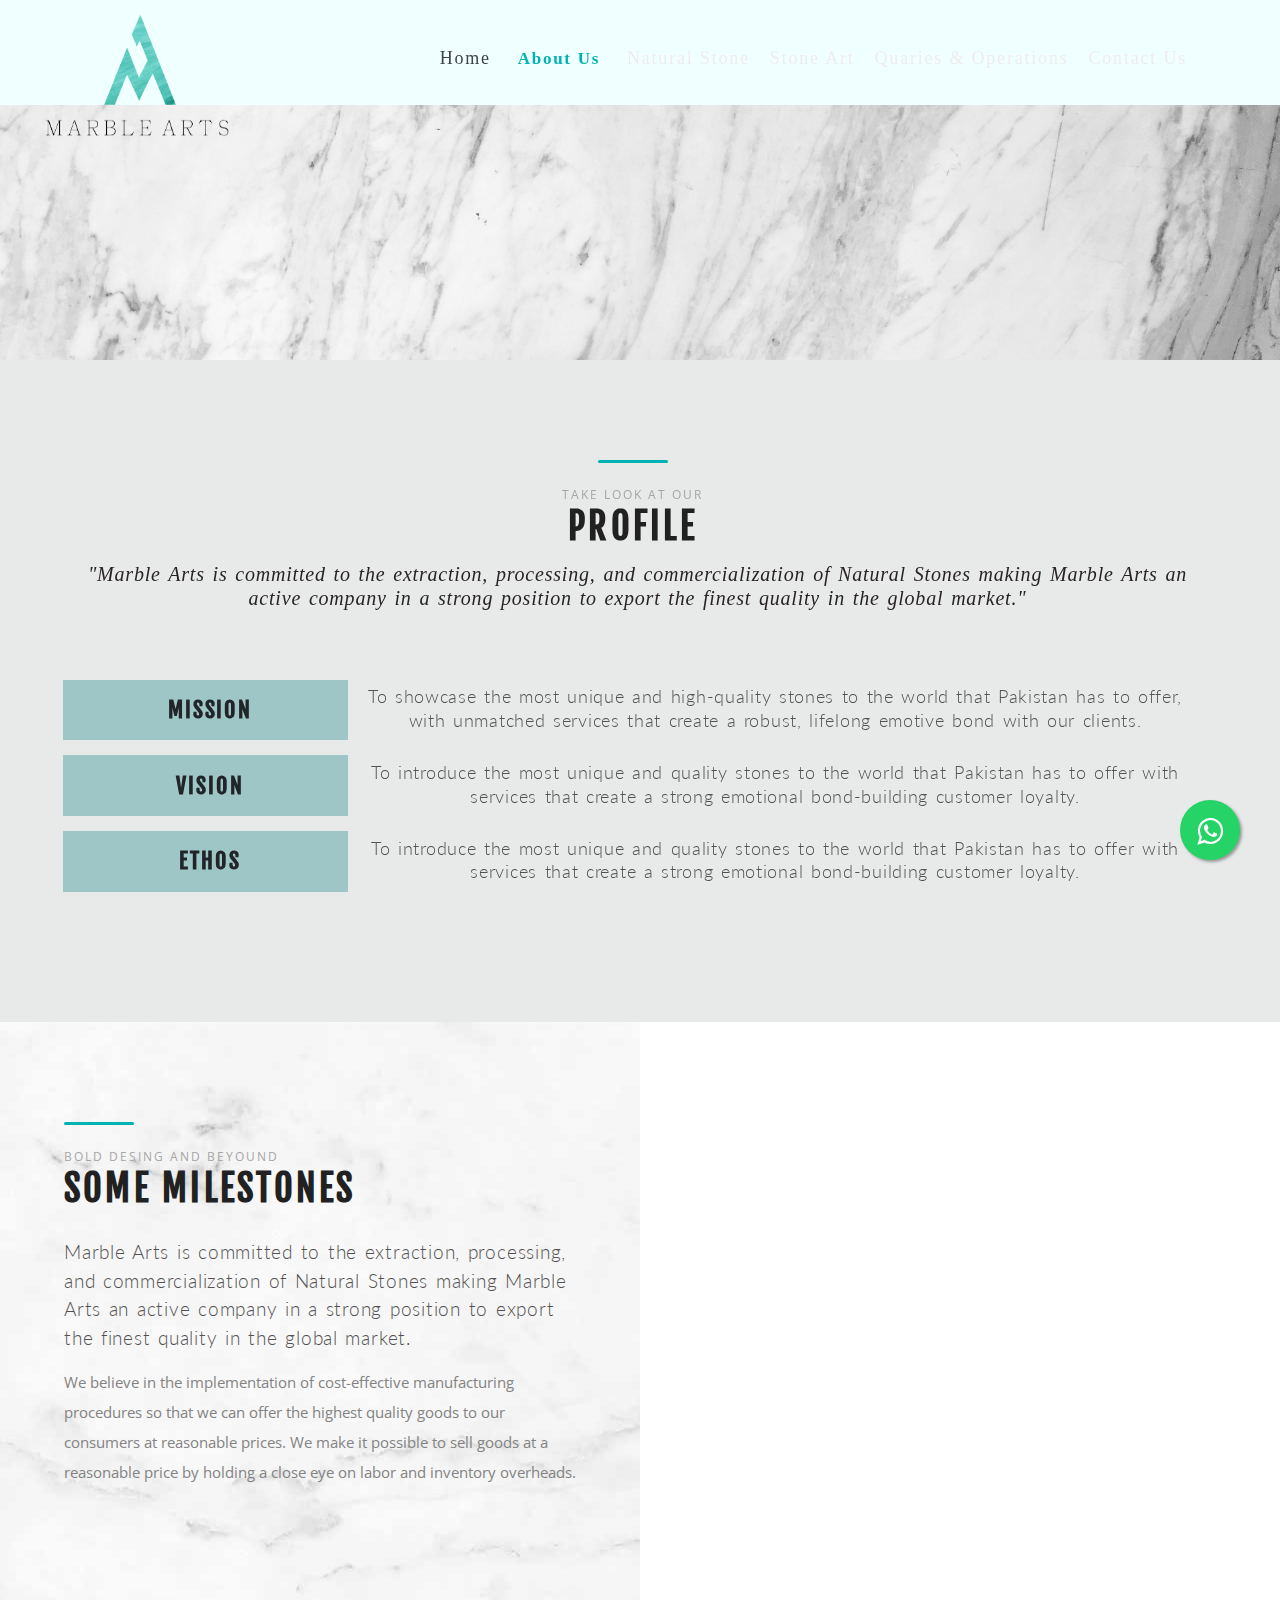
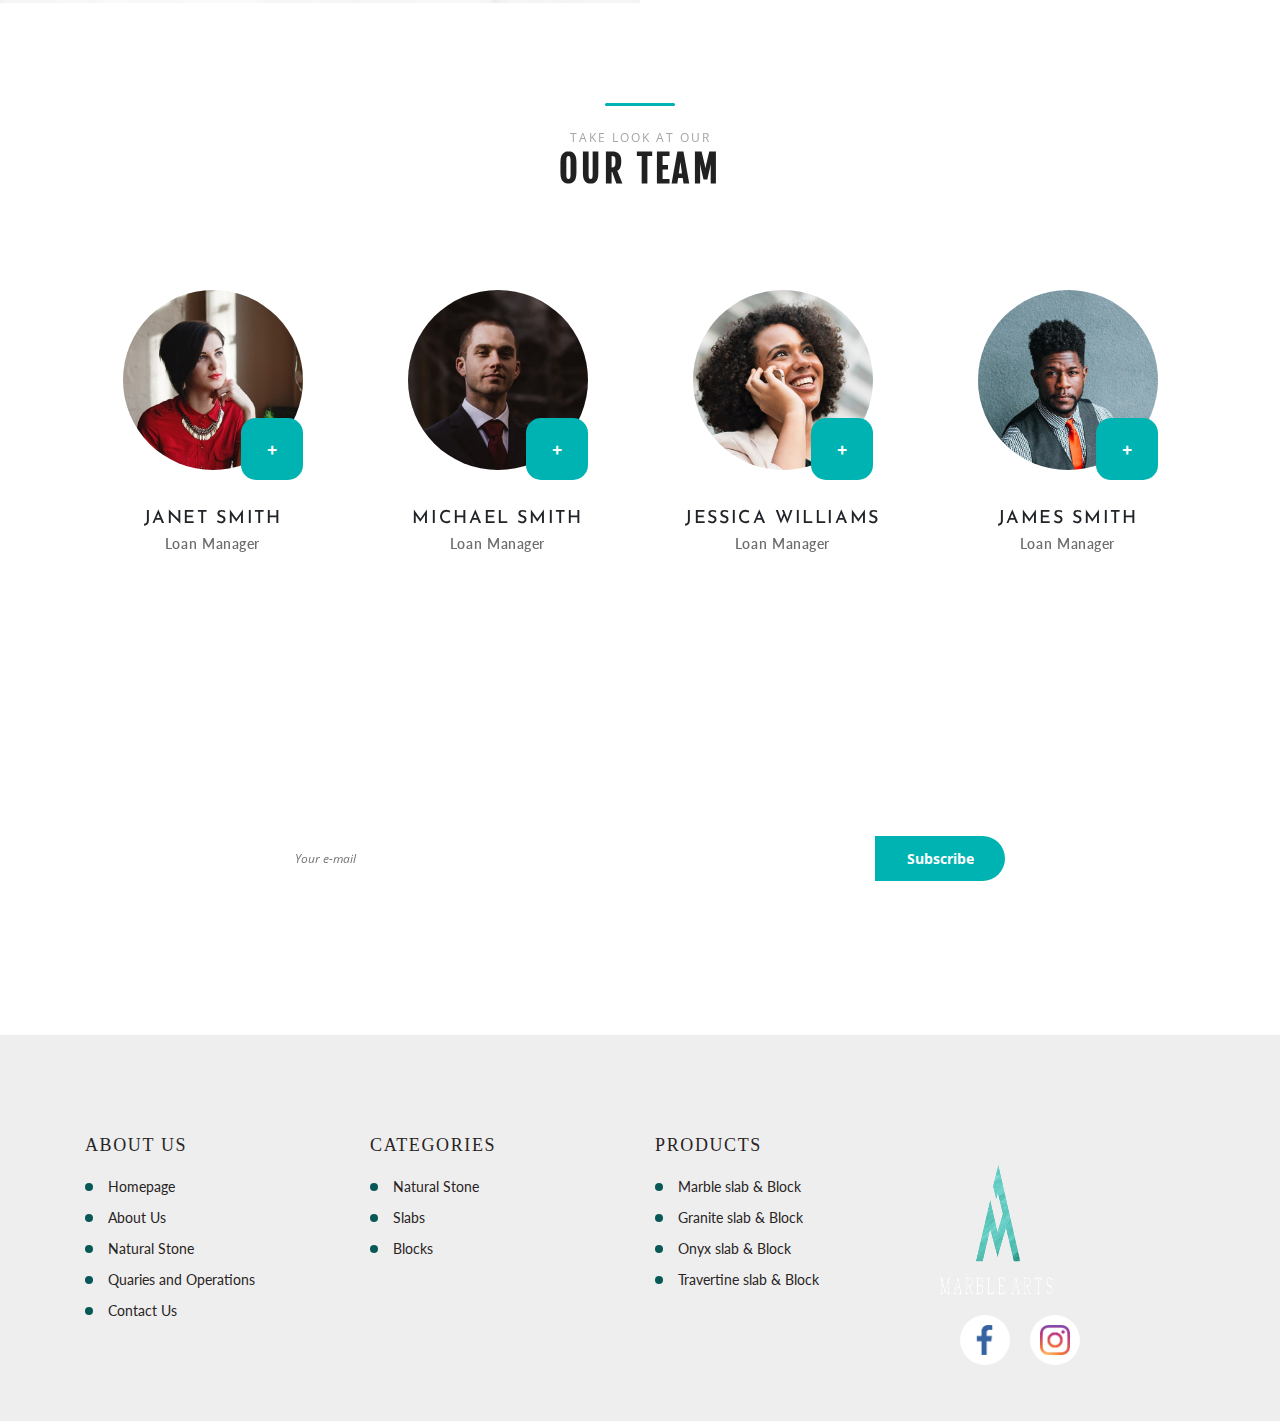
<file: about - Copy.html>
<!DOCTYPE html>
<html lang="en">

<head>
    <meta charset="UTF-8">
    <meta name="description" content="">
    <meta http-equiv="X-UA-Compatible" content="IE=edge">
    <meta name="viewport" content="width=device-width, initial-scale=1, shrink-to-fit=no">
    <!-- The above 4 meta tags *must* come first in the head; any other head content must come *after* these tags -->

    <title>Marble-Arts| unique and quality stones</title>

    <!-- Favicon -->
    <link rel="icon" href="img/bg-img/favicon.ico">

    <!-- Stylesheet -->
    <link rel="stylesheet" href="style.css">
    <a href="https://api.whatsapp.com/send?
    phone=7310747066
    &text=Hola%information%." class="float" target="_blank">
        <i class="fa fa-whatsapp my-float"></i>

    </a>
    <link rel="stylesheet" type="text/css" href="//fonts.googleapis.com/css?family=Josefin+Sans" />
    <link rel="stylesheet" type="text/css" href="//fonts.googleapis.com/css?family=Lato" />

    <!-- CSS -->
    <style>
        .float {
            position: fixed;
            width: 60px;
            height: 60px;
            bottom: 40px;
            right: 40px;
            background-color: #25d366;
            color: #FFF;
            border-radius: 50px;
            text-align: center;
            font-size: 30px;
            box-shadow: 2px 2px 3px #999;
            z-index: 100;
        }
        
        .my-float {
            margin-top: 16px;
        }
        
        .float:hover {
            position: fixed;
            width: 60px;
            height: 60px;
            bottom: 40px;
            right: 40px;
            background-color: #00b3b3;
            color: #FFF;
            border-radius: 50px;
            text-align: center;
            font-size: 30px;
            box-shadow: 2px 2px 3px #999;
            z-index: 100;
        }
    </style>

</head>

<body>
    <!-- Preloader -->
    <div class="preloader d-flex align-items-center justify-content-center">
        <div class="lds-ellipsis">
            <div></div>
            <div></div>
            <div></div>
            <div></div>
        </div>
    </div>

    <!-- ##### Header Area Start ##### -->
    <!-- ##### Header Area Start ##### -->
    <header class="header-area" style="background-color: azure;" id="sticker">
        <!-- Top Header Area 

        <div class="logo" style="height: 100px;width: 100px;">
            <a href="index.html"><img src="img/core-img/logo.png" alt=""></a>
        </div>-->





        <!-- Navbar Area -->
        <!--<div class="credit-main-menu text-center" id="sticker">-->
        <div class="credit-main-menu text-center">

            <div class="classy-nav-container ">
                <div class="container text-center">
                    <!-- Menu -->
                    <nav class="classy-navbar justify-content-between" id="creditNav">
                        <div class="logo">
                            <a href="index.html"><img src="img/core-img/logo.png" alt=""></a>
                        </div>
                        <!-- Navbar Toggler -->
                        <div class="classy-navbar-toggler">
                            <span class="navbarToggler"><span></span><span></span><span></span></span>
                        </div>

                        <!-- Menu -->
                        <div class="classy-menu">

                            <!-- Close Button -->
                            <div class="classycloseIcon">
                                <div class="cross-wrap"><span class="top"></span><span class="bottom"></span></div>
                            </div>

                            <!-- Nav Start -->
                            <div class="classynav" style="color: #414347;">
                                <ul>
                                    <li><a style="color: #414347;" class="" href="index.html">Home</a></li>
                                    <li><a class="activehome" href="about.html">About Us</a></li>
                                    <li><a href="#">Natural Stone</a>
                                        <ul class="dropdown">
                                            <li><a href="">Slabs</a>

                                                <ul class="dropdown">

                                                    <li><a href="Slab-Marble.html">Marble</a></li>
                                                    <li><a href="Slab-Granite.html">Granite</a></li>
                                                    <li><a href="Slab-Onyx.html">Onyx</a></li>
                                                    <li><a href="Slab-Travertine.html">Travertine</a></li>
                                                </ul>


                                            </li>
                                            <li><a href="">Blocks</a>

                                                <ul class="dropdown">

                                                    <li><a href="Block-Marble.html">Marble</a></li>
                                                    <li><a href="Block-Granite.html">Granite</a></li>
                                                    <li><a href="Block-Onyx.html">Onyx</a></li>
                                                    <li><a href="Block-Travertine.html">Travertine</a></li>
                                                </ul>



                                            </li>

                                        </ul>
                                    </li>
                                    <li><a href="post.html">Stone Art</a></li>
                                    <li><a href="post.html">Quaries & Operations</a></li>
                                    <li><a href="contact.html">Contact Us</a></li>
                                </ul>
                            </div>
                            <!-- Nav End -->
                        </div>


                    </nav>
                </div>
            </div>
        </div>
    </header>
    <!-- ##### Header Area End ##### -->

    <!-- ##### Header Area End ##### -->

    <!-- ##### Breadcrumb Area Start ##### -->
    <section class="breadcrumb-area bg-img  jarallax" style="background-image: url(img/bg-img/aboutus-banner.jpg);">
        <div class="container h-100">
            <div class="row h-100 align-items-center">

            </div>
        </div>
    </section>
    <!-- ##### Breadcrumb Area End ##### -->

    <!-- ##### About Area Start ###### -->

    <section class="about-area" style="background-color:rgba(210, 211, 211, 0.507)">

        <div class="container1 section-padding-100">



            <div class="section-heading  text-center">

                <div class="line"></div>
                <p>Take look at our</p>

                <h2>Profile</h2>

                <div class="HeadingPro mt-15">
                    <h6>
                        "Marble Arts is committed to the extraction, processing, and commercialization of Natural Stones making Marble Arts an active company in a strong position to export the finest quality in the global market."</h6>





                </div>

                <div class="container mt-70">

                    <div class="row align-items-end mb-15 ">
                        <div class="col-12 col-xs-2 col-sm-3 " style="background-color: rgba(87, 165, 165, 0.507);">
                            <div class="wow fadeInUp " data-wow-delay="100ms ">
                                <!-- Section Heading -->
                                <div class="section-heading1 ">
                                    <h5>Mission</h5>

                                </div>



                            </div>
                        </div>

                        <div class="col-12 col-xs-7 col-lg-9 ">
                            <div class="wow fadeInUp " data-wow-delay="100ms ">
                                <!-- Section Heading -->
                                <div class="section-heading1 ">
                                    <h6> To showcase the most unique and high-quality stones to the world that Pakistan has to offer, with unmatched services that create a robust, lifelong emotive bond with our clients.</h6>
                                </div>


                            </div>
                        </div>

                    </div>





                    <div class="row align-items-end mb-15">
                        <div class="col-12 col-xs-2 col-sm-3 " style="background-color: rgba(87, 165, 165, 0.507);">
                            <div class="wow fadeInUp " data-wow-delay="100ms ">
                                <!-- Section Heading -->
                                <div class="section-heading1 ">
                                    <h5>Vision</h5>

                                </div>



                            </div>
                        </div>

                        <div class="col-12 col-xs-7 col-lg-9">
                            <div class="wow fadeInUp " data-wow-delay="100ms ">
                                <!-- Section Heading -->
                                <div class="section-heading1 ">
                                    <h6>To introduce the most unique and quality stones to the world that Pakistan has to offer with services that create a strong emotional bond-building customer loyalty.</h6>
                                </div>


                            </div>
                        </div>

                    </div>


                    <div class="row align-items-end mb-15">
                        <div class="col-12 col-xs-2 col-sm-3 " style="background-color: rgba(87, 165, 165, 0.507);">
                            <div class="wow fadeInUp " data-wow-delay="100ms ">
                                <!-- Section Heading -->
                                <div class="section-heading1 ">
                                    <h5>Ethos</h5>

                                </div>



                            </div>
                        </div>

                        <div class="col-12 col-xs-7 col-lg-9">
                            <div class="wow fadeInUp " data-wow-delay="100ms ">
                                <!-- Section Heading -->
                                <div class="section-heading1 ">
                                    <h6>To introduce the most unique and quality stones to the world that Pakistan has to offer with services that create a strong emotional bond-building customer loyalty.</h6>
                                </div>


                            </div>
                        </div>

                    </div>























                </div>

            </div>
        </div>

    </section>
    <!-- ##### About Area End ###### -->

    <!-- ##### Call To Action Start ###### -->
    <section class="cta-area d-flex flex-wrap ">
        <!-- Cta Content -->
        <div class="cta-content ">
            <!-- Section Heading -->
            <div class="section-heading blockquote ">
                <div class="line "></div>
                <p>Bold desing and beyound</p>
                <h2>Some Milestones</h2>
            </div>
            <h6 class="mb-15 "> Marble Arts is committed to the extraction, processing, and commercialization of Natural Stones making Marble Arts an active company in a strong position to export the finest quality in the global market.</h6>
            <p>We believe in the implementation of cost-effective manufacturing procedures so that we can offer the highest quality goods to our consumers at reasonable prices. We make it possible to sell goods at a reasonable price by holding a close eye
                on labor and inventory overheads.</p>
            <div class="d-flex flex-wrap align-items-center justify-content-between ">
                <!-- Single Cool Facts -->

                <!-- Single Cool Facts -->

            </div>
        </div>
        <!-- Cta Thumbnail -->
        <div class="cta-thumbnail bg-img jarallax " style="background-image: url(img/bg-img/aboutusbanner.jpg) ;background-position: center; ">
    </section>
    <!-- ##### Call To Action End ###### -->


    <!-- ##### Call To Action End ###### -->

    <!-- ##### Team Member Area Start ##### -->
    <section class="team-area section-padding-100-0 ">
        <div class="container ">
            <div class="row ">
                <div class="col-12 ">
                    <!-- Section Heading -->
                    <div class="section-heading text-center mb-100 ">
                        <div class="line "></div>
                        <p>Take look at our</p>
                        <h2>Our team</h2>
                    </div>
                </div>
            </div>

            <div class="row ">

                <!-- Single Team Member Area -->
                <div class="col-12 col-sm-6 col-lg-3 ">
                    <div class="single-team-member-area mb-100 ">
                        <div class="team-thumb ">
                            <img src="img/bg-img/15.jpg " alt=" ">
                            <!-- View More -->
                            <div class="view-more ">
                                <a href="# ">+</a>
                            </div>
                        </div>
                        <div class="team-info ">
                            <h5>Janet Smith</h5>
                            <h6>Loan Manager</h6>
                        </div>
                    </div>
                </div>

                <!-- Single Team Member Area -->
                <div class="col-12 col-sm-6 col-lg-3 ">
                    <div class="single-team-member-area mb-100 ">
                        <div class="team-thumb ">
                            <img src="img/bg-img/16.jpg " alt=" ">
                            <!-- View More -->
                            <div class="view-more ">
                                <a href="# ">+</a>
                            </div>
                        </div>
                        <div class="team-info ">
                            <h5>Michael Smith</h5>
                            <h6>Loan Manager</h6>
                        </div>
                    </div>
                </div>

                <!-- Single Team Member Area -->
                <div class="col-12 col-sm-6 col-lg-3 ">
                    <div class="single-team-member-area mb-100 ">
                        <div class="team-thumb ">
                            <img src="img/bg-img/17.jpg " alt=" ">
                            <!-- View More -->
                            <div class="view-more ">
                                <a href="# ">+</a>
                            </div>
                        </div>
                        <div class="team-info ">
                            <h5>Jessica Williams</h5>
                            <h6>Loan Manager</h6>
                        </div>
                    </div>
                </div>

                <!-- Single Team Member Area -->
                <div class="col-12 col-sm-6 col-lg-3 ">
                    <div class="single-team-member-area mb-100 ">
                        <div class="team-thumb ">
                            <img src="img/bg-img/18.jpg " alt=" ">
                            <!-- View More -->
                            <div class="view-more ">
                                <a href="# ">+</a>
                            </div>
                        </div>
                        <div class="team-info ">
                            <h5>James Smith</h5>
                            <h6>Loan Manager</h6>
                        </div>
                    </div>
                </div>

            </div>
        </div>
    </section>
    <!-- ##### Team Member Area End ##### -->

    <!-- ##### Newsletter Area Start ###### -->
    <section class="newsletter-area section-padding-100 bg-img jarallax " style="background-image: url(img/bg-img/6.jpg); ">
        <div class="container ">
            <div class="row justify-content-center ">
                <div class="col-12 col-sm-10 col-lg-8 ">
                    <div class="nl-content text-center ">
                        <h2>Subscribe to our newsletter</h2>
                        <form action="# " method="post ">
                            <input type="email " name="nl-email " id="nlemail " placeholder="Your e-mail ">
                            <button type="submit ">Subscribe</button>
                        </form>
                        <p>Have our best marketing and business texting content delivered to your inbox once a week.</p>
                    </div>
                </div>
            </div>
        </div>
    </section>
    <!-- ##### Newsletter Area End ###### -->

    <!-- ##### Footer Area Start ##### -->
    <footer class="footer-area section-padding-100-0 ">
        <div class="container ">
            <div class="row ">

                <!-- Single Footer Widget -->
                <div class="col-12 col-sm-6 col-lg-3 ">
                    <div class="single-footer-widget mb-100 ">
                        <h5 class="widget-title ">About Us</h5>
                        <!-- Nav -->
                        <nav>
                            <ul>
                                <li><a href="# ">Homepage</a></li>
                                <li><a href="# ">About Us</a></li>
                                <li><a href="# ">Natural Stone</a></li>
                                <li><a href="# ">Quaries and Operations</a></li>
                                <li><a href="# ">Contact Us</a></li>
                            </ul>
                        </nav>
                    </div>
                </div>

                <!-- Single Footer Widget -->
                <div class="col-12 col-sm-6 col-lg-3 ">
                    <div class="single-footer-widget mb-100 ">
                        <h5 class="widget-title ">Categories</h5>
                        <!-- Nav -->
                        <nav>
                            <ul>
                                <li><a href="# ">Natural Stone</a></li>
                                <li><a href="# ">Slabs</a></li>
                                <li><a href="# ">Blocks</a></li>

                            </ul>
                        </nav>
                    </div>
                </div>

                <!-- Single Footer Widget -->
                <div class="col-12 col-sm-6 col-lg-3 ">
                    <div class="single-footer-widget mb-100 ">
                        <h5 class="widget-title ">Products</h5>
                        <!-- Nav -->
                        <nav>
                            <ul>
                                <li><a href="# ">Marble slab & Block</a></li>
                                <li><a href="# ">Granite slab & Block</a></li>
                                <li><a href="# ">Onyx slab & Block</a></li>
                                <li><a href="# ">Travertine slab & Block</a></li>
                            </ul>
                        </nav>
                    </div>
                </div>

                <!-- Single Footer Widget -->
                <div class="col-12 col-sm-6 col-lg-3 ">

                    <div class="blog-thumbnail mt-30 ">
                        <a href="# "><img src="img/bg-img/footerlogo.png " alt=" "></a>
                    </div>




                    <!-- Single News Area -->



                    <div class="social ">
                        <div class="socialicon ">
                            <a href=" " class="tw " title="Tweet this page! ">
                                <img src="img/bg-img/facebook.png " alt=" ">
                            </a>
                            <a href=" " class="tw " title="Tweet this page! ">
                                <img src="img/bg-img/instagram.png " alt=" ">
                            </a>
                        </div>

                    </div>

                    <!-- Single News Area -->



                </div>
            </div>
        </div>

        <!-- Copywrite Area -->
    </footer>
    <!-- ##### Footer Area Start ##### -->

    <!-- ##### All Javascript Script ##### -->
    <!-- jQuery-2.2.4 js -->
    <script src="js/jquery/jquery-2.2.4.min.js "></script>
    <!-- Popper js -->
    <script src="js/bootstrap/popper.min.js "></script>
    <!-- Bootstrap js -->
    <script src="js/bootstrap/bootstrap.min.js "></script>
    <!-- All Plugins js -->
    <script src="js/plugins/plugins.js "></script>
    <!-- Active js -->
    <script src="js/active.js "></script>
</body>

</html>
</file>
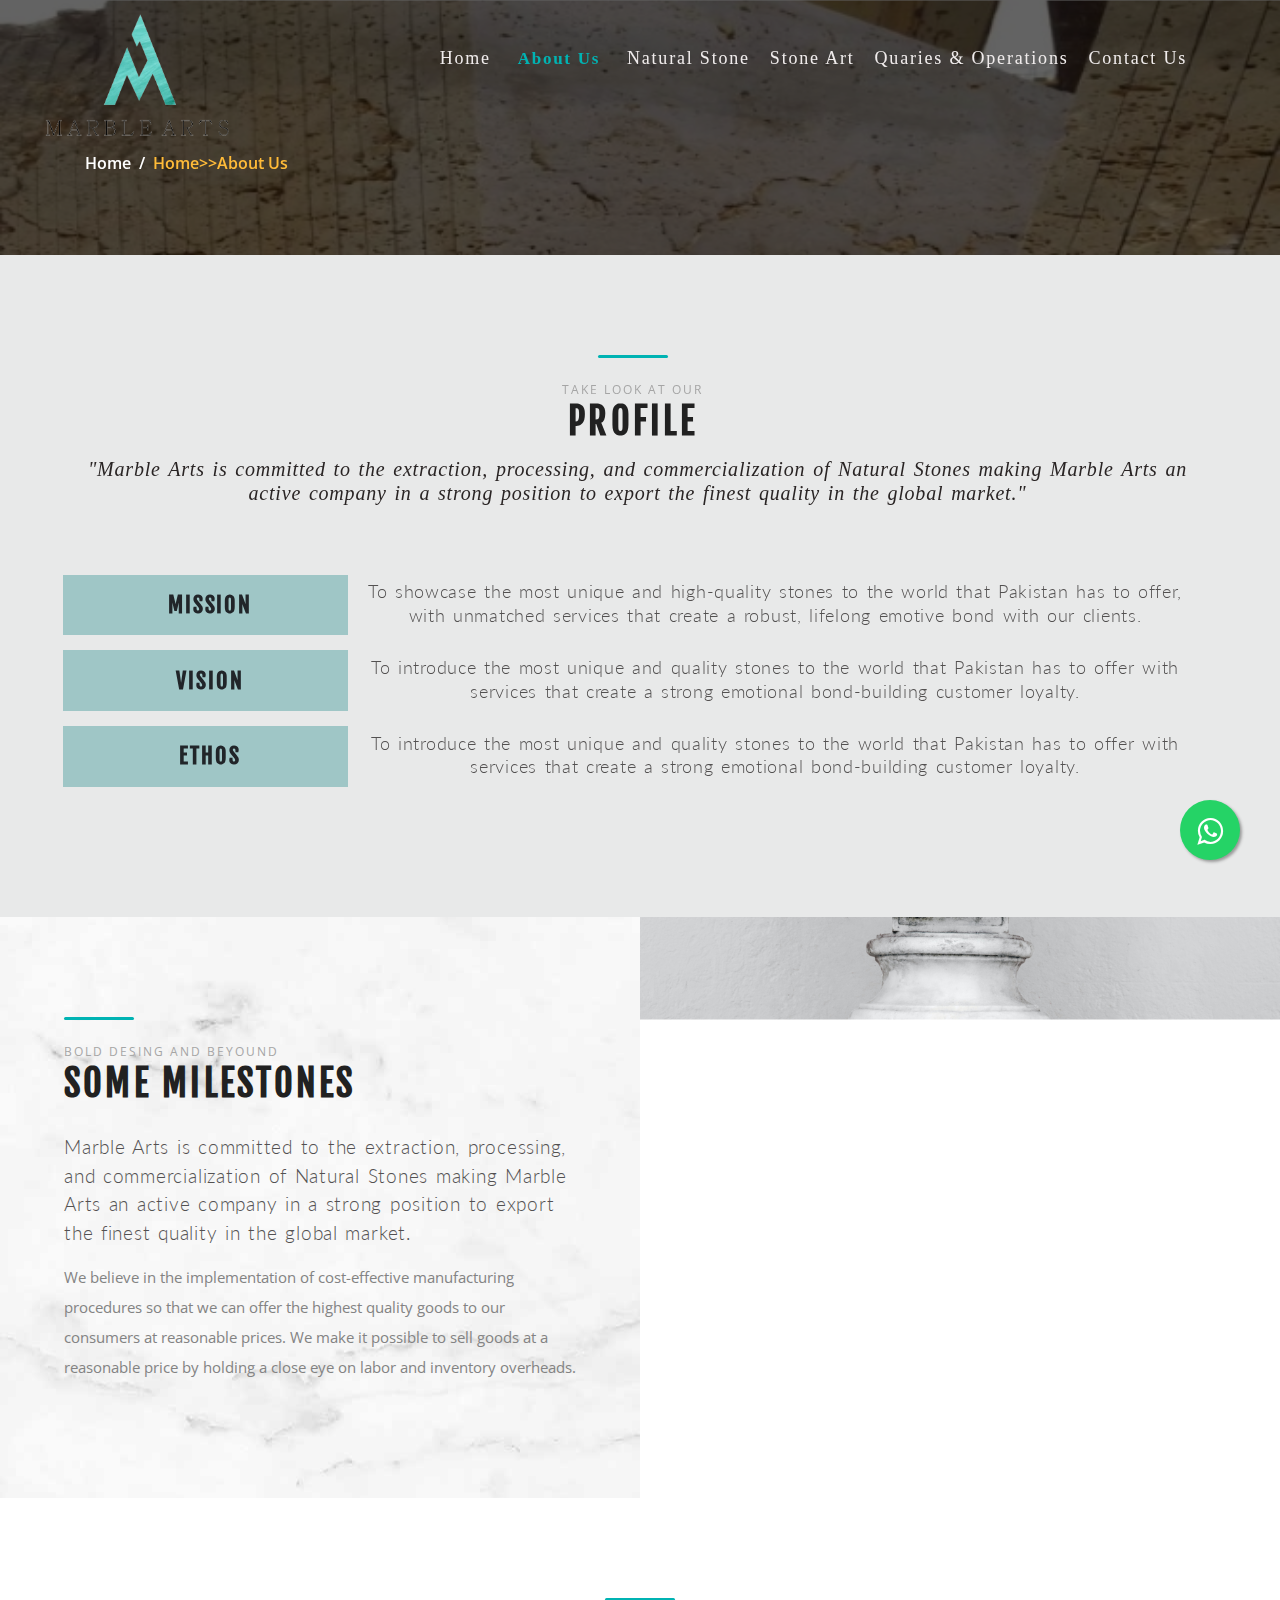
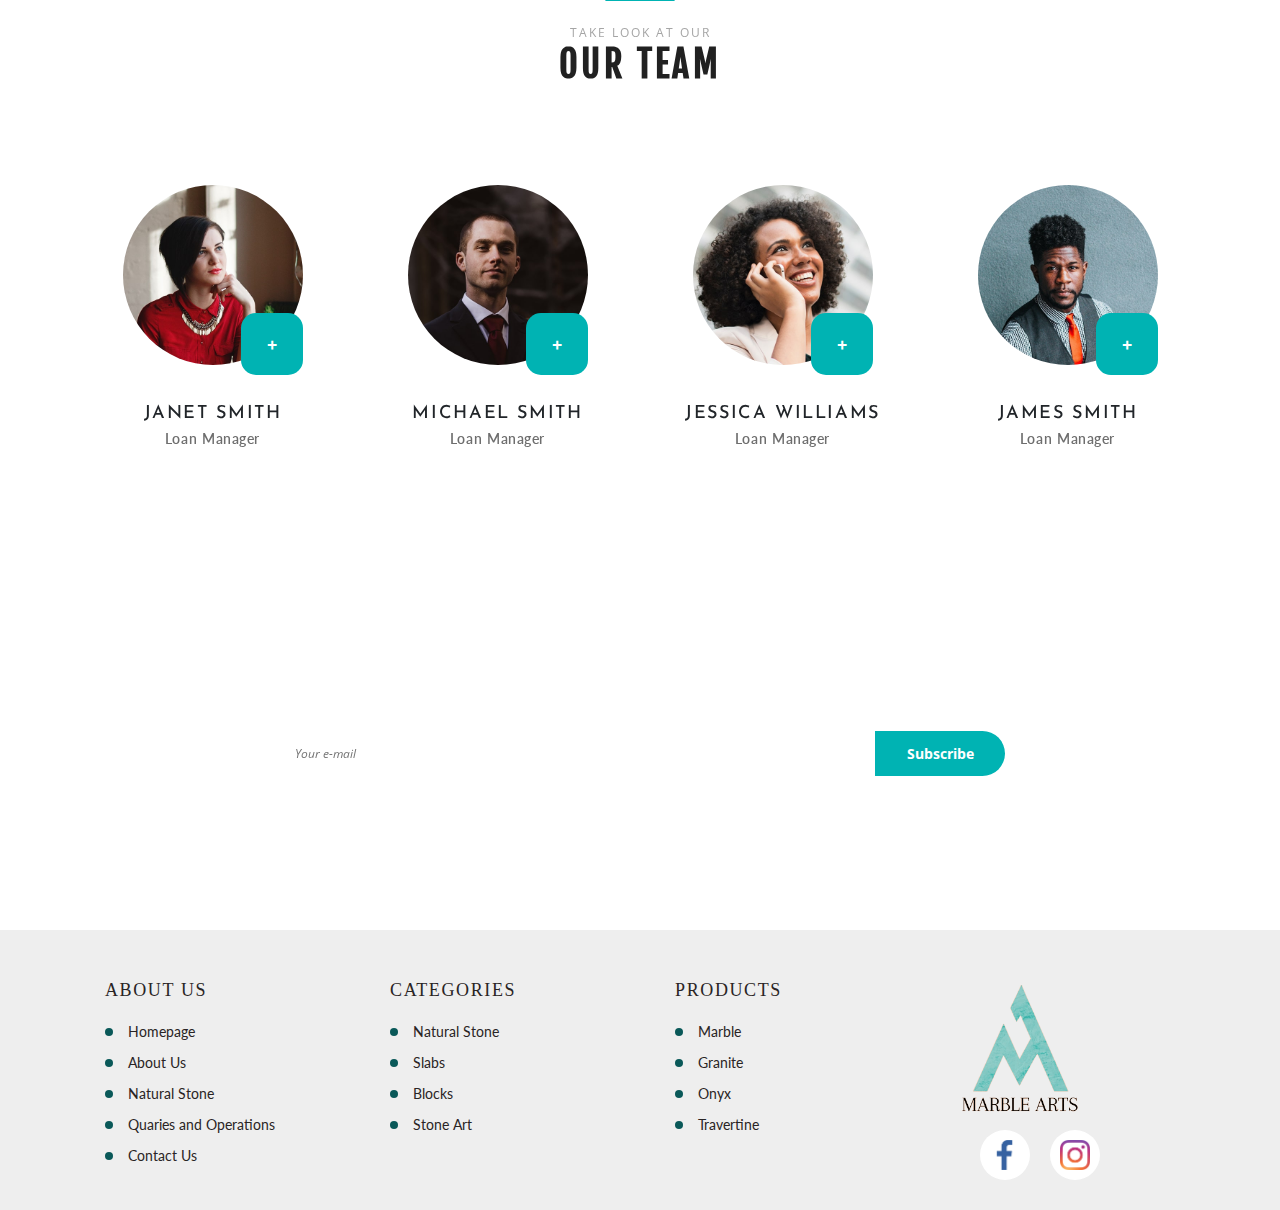
<file: about.html>
<!DOCTYPE html>
<html lang="en">

<head>
    <meta charset="UTF-8">
    <meta name="description" content="">
    <meta http-equiv="X-UA-Compatible" content="IE=edge">
    <meta name="viewport" content="width=device-width, initial-scale=1, shrink-to-fit=no">
    <!-- The above 4 meta tags *must* come first in the head; any other head content must come *after* these tags -->

    <title>Marble-Arts| unique and quality stones</title>

    <!-- Favicon -->
    <link rel="icon" href="img/bg-img/favicon.ico">

    <!-- Stylesheet -->
    <link rel="stylesheet" href="style.css">
    <a href="https://api.whatsapp.com/send?
    phone=7310747066
    &text=Hola%information%." class="float" target="_blank">
        <i class="fa fa-whatsapp my-float"></i>

    </a>

    <!-- CSS -->
    <style>
        .float {
            position: fixed;
            width: 60px;
            height: 60px;
            bottom: 40px;
            right: 40px;
            background-color: #25d366;
            color: #FFF;
            border-radius: 50px;
            text-align: center;
            font-size: 30px;
            box-shadow: 2px 2px 3px #999;
            z-index: 100;
        }
        
        .my-float {
            margin-top: 16px;
        }
        
        .float:hover {
            position: fixed;
            width: 60px;
            height: 60px;
            bottom: 40px;
            right: 40px;
            background-color: #00b3b3;
            color: #FFF;
            border-radius: 50px;
            text-align: center;
            font-size: 30px;
            box-shadow: 2px 2px 3px #999;
            z-index: 100;
        }
    </style>

</head>

<body>
    <!-- Preloader -->
    <div class="preloader d-flex align-items-center justify-content-center">
        <div class="lds-ellipsis">
            <div></div>
            <div></div>
            <div></div>
            <div></div>
        </div>
    </div>

    <!-- ##### Header Area Start ##### -->
    <!-- ##### Header Area Start ##### -->
    <header class="header-area">
        <!-- Top Header Area 

        <div class="logo" style="height: 100px;width: 100px;">
            <a href="index.html"><img src="img/core-img/logo.png" alt=""></a>
        </div>-->





        <!-- Navbar Area -->
        <!--<div class="credit-main-menu text-center" id="sticker">-->
        <div class="credit-main-menu text-center" id="">

            <div class="classy-nav-container ">
                <div class="container text-center">
                    <!-- Menu -->
                    <nav class="classy-navbar justify-content-between" id="creditNav">
                        <div class="logo">
                            <a href="index.html"><img src="img/core-img/logo.png" alt=""></a>
                        </div>
                        <!-- Navbar Toggler -->
                        <div class="classy-navbar-toggler">
                            <span class="navbarToggler"><span></span><span></span><span></span></span>
                        </div>

                        <!-- Menu -->
                        <div class="classy-menu">

                            <!-- Close Button -->
                            <div class="classycloseIcon">
                                <div class="cross-wrap"><span class="top"></span><span class="bottom"></span></div>
                            </div>

                            <!-- Nav Start -->
                            <div class="classynav">
                                <ul>
                                    <li><a class="" href="index.html">Home</a></li>
                                    <li><a class="activehome" href="about.html">About Us</a></li>
                                    <li><a href="#">Natural Stone</a>
                                        <ul class="dropdown">
                                            <li><a href="">Slabs</a>

                                                <ul class="dropdown">

                                                    <li><a href="Slab-Marble.html">Marble</a></li>
                                                    <li><a href="Slab-Granite.html">Granite</a></li>
                                                    <li><a href="Slab-Onyx.html">Onyx</a></li>
                                                    <li><a href="Slab-Travertine.html">Travertine</a></li>
                                                </ul>


                                            </li>
                                            <li><a href="">Blocks</a>

                                                <ul class="dropdown">

                                                    <li><a href="Block-Marble.html">Marble</a></li>
                                                    <li><a href="Block-Granite.html">Granite</a></li>
                                                    <li><a href="Block-Onyx.html">Onyx</a></li>
                                                    <li><a href="Block-Travertine.html">Travertine</a></li>
                                                </ul>



                                            </li>

                                        </ul>
                                    </li>
                                    <li><a href="StoneArt.html">Stone Art</a></li>
                                    <li><a href="quaries.html">Quaries & Operations</a></li>
                                    <li><a href="contact.html">Contact Us</a></li>
                                </ul>
                            </div>
                            <!-- Nav End -->
                        </div>


                    </nav>
                </div>
            </div>
        </div>
    </header>
    <!-- ##### Header Area End ##### -->

    <!-- ##### Header Area End ##### -->

    <!-- ##### Breadcrumb Area Start ##### -->
    <section class="breadcrumb-area bg-img bg-overlay jarallax" style="background-image: url(img/bg-img/blockcut.jpeg);">
        <div class="container h-100">
            <div class="row h-100 align-items-center">
                <div class="col-12">
                    <div class="breadcrumb-content mt-70 ">

                        <nav aria-label="breadcrumb ">
                            <ol class="breadcrumb">
                                <li class="breadcrumb-item"><a href="#">Home</a></li>
                                <li class="breadcrumb-item active" aria-current="page">Home>>About Us</li>
                            </ol>
                        </nav>
                    </div>
                </div>
            </div>
        </div>
    </section>
    <!-- ##### Breadcrumb Area End ##### -->

    <!-- ##### About Area Start ###### -->

    <!-- ##### About Area Start ###### -->

    <section class="about-area" style="background-color:rgba(210, 211, 211, 0.507)">

        <div class="container1 section-padding-100">



            <div class="section-heading  text-center">

                <div class="line"></div>
                <p>Take look at our</p>

                <h2>Profile</h2>

                <div class="HeadingPro mt-15">
                    <h6>
                        "Marble Arts is committed to the extraction, processing, and commercialization of Natural Stones making Marble Arts an active company in a strong position to export the finest quality in the global market."</h6>





                </div>

                <div class="container mt-70">

                    <div class="row align-items-end mb-15 ">
                        <div class="col-12 col-xs-2 col-sm-3 " style="background-color: rgba(87, 165, 165, 0.507);">
                            <div class="wow fadeInUp " data-wow-delay="100ms ">
                                <!-- Section Heading -->
                                <div class="section-heading1 ">
                                    <h5>Mission</h5>

                                </div>



                            </div>
                        </div>

                        <div class="col-12 col-xs-7 col-lg-9 ">
                            <div class="wow fadeInUp " data-wow-delay="100ms ">
                                <!-- Section Heading -->
                                <div class="section-heading1 ">
                                    <h6> To showcase the most unique and high-quality stones to the world that Pakistan has to offer, with unmatched services that create a robust, lifelong emotive bond with our clients.</h6>
                                </div>


                            </div>
                        </div>

                    </div>





                    <div class="row align-items-end mb-15">
                        <div class="col-12 col-xs-2 col-sm-3 " style="background-color: rgba(87, 165, 165, 0.507);">
                            <div class="wow fadeInUp " data-wow-delay="100ms ">
                                <!-- Section Heading -->
                                <div class="section-heading1 ">
                                    <h5>Vision</h5>

                                </div>



                            </div>
                        </div>

                        <div class="col-12 col-xs-7 col-lg-9">
                            <div class="wow fadeInUp " data-wow-delay="100ms ">
                                <!-- Section Heading -->
                                <div class="section-heading1 ">
                                    <h6>To introduce the most unique and quality stones to the world that Pakistan has to offer with services that create a strong emotional bond-building customer loyalty.</h6>
                                </div>


                            </div>
                        </div>

                    </div>


                    <div class="row align-items-end mb-15">
                        <div class="col-12 col-xs-2 col-sm-3 " style="background-color: rgba(87, 165, 165, 0.507);">
                            <div class="wow fadeInUp " data-wow-delay="100ms ">
                                <!-- Section Heading -->
                                <div class="section-heading1 ">
                                    <h5>Ethos</h5>

                                </div>



                            </div>
                        </div>

                        <div class="col-12 col-xs-7 col-lg-9">
                            <div class="wow fadeInUp " data-wow-delay="100ms ">
                                <!-- Section Heading -->
                                <div class="section-heading1 ">
                                    <h6>To introduce the most unique and quality stones to the world that Pakistan has to offer with services that create a strong emotional bond-building customer loyalty.</h6>
                                </div>


                            </div>
                        </div>

                    </div>























                </div>

            </div>
        </div>

    </section>
    <!-- ##### About Area End ###### -->

    <!-- ##### Call To Action Start ###### -->
    <section class="cta-area d-flex flex-wrap ">
        <!-- Cta Content -->
        <div class="cta-content ">
            <!-- Section Heading -->
            <div class="section-heading blockquote ">
                <div class="line "></div>
                <p>Bold desing and beyound</p>
                <h2>Some Milestones</h2>
            </div>
            <h6 class="mb-15 "> Marble Arts is committed to the extraction, processing, and commercialization of Natural Stones making Marble Arts an active company in a strong position to export the finest quality in the global market.</h6>
            <p>We believe in the implementation of cost-effective manufacturing procedures so that we can offer the highest quality goods to our consumers at reasonable prices. We make it possible to sell goods at a reasonable price by holding a close eye
                on labor and inventory overheads.</p>
            <div class="d-flex flex-wrap align-items-center justify-content-between ">
                <!-- Single Cool Facts -->

                <!-- Single Cool Facts -->

            </div>
        </div>
        <!-- Cta Thumbnail -->
        <div class="cta-thumbnail bg-img jarallax " style="background-image: url(img/bg-img/aboutusbanner.jpg) ;background-position: center; ">
    </section>
    <!-- ##### Call To Action End ###### -->


    <!-- ##### Call To Action End ###### -->

    <!-- ##### Team Member Area Start ##### -->
    <section class="team-area section-padding-100-0 ">
        <div class="container ">
            <div class="row ">
                <div class="col-12 ">
                    <!-- Section Heading -->
                    <div class="section-heading text-center mb-100 ">
                        <div class="line "></div>
                        <p>Take look at our</p>
                        <h2>Our team</h2>
                    </div>
                </div>
            </div>

            <div class="row ">

                <!-- Single Team Member Area -->
                <div class="col-12 col-sm-6 col-lg-3 ">
                    <div class="single-team-member-area mb-100 ">
                        <div class="team-thumb ">
                            <img src="img/bg-img/15.jpg " alt=" ">
                            <!-- View More -->
                            <div class="view-more ">
                                <a href="# ">+</a>
                            </div>
                        </div>
                        <div class="team-info ">
                            <h5>Janet Smith</h5>
                            <h6>Loan Manager</h6>
                        </div>
                    </div>
                </div>

                <!-- Single Team Member Area -->
                <div class="col-12 col-sm-6 col-lg-3 ">
                    <div class="single-team-member-area mb-100 ">
                        <div class="team-thumb ">
                            <img src="img/bg-img/16.jpg " alt=" ">
                            <!-- View More -->
                            <div class="view-more ">
                                <a href="# ">+</a>
                            </div>
                        </div>
                        <div class="team-info ">
                            <h5>Michael Smith</h5>
                            <h6>Loan Manager</h6>
                        </div>
                    </div>
                </div>

                <!-- Single Team Member Area -->
                <div class="col-12 col-sm-6 col-lg-3 ">
                    <div class="single-team-member-area mb-100 ">
                        <div class="team-thumb ">
                            <img src="img/bg-img/17.jpg " alt=" ">
                            <!-- View More -->
                            <div class="view-more ">
                                <a href="# ">+</a>
                            </div>
                        </div>
                        <div class="team-info ">
                            <h5>Jessica Williams</h5>
                            <h6>Loan Manager</h6>
                        </div>
                    </div>
                </div>

                <!-- Single Team Member Area -->
                <div class="col-12 col-sm-6 col-lg-3 ">
                    <div class="single-team-member-area mb-100 ">
                        <div class="team-thumb ">
                            <img src="img/bg-img/18.jpg " alt=" ">
                            <!-- View More -->
                            <div class="view-more ">
                                <a href="# ">+</a>
                            </div>
                        </div>
                        <div class="team-info ">
                            <h5>James Smith</h5>
                            <h6>Loan Manager</h6>
                        </div>
                    </div>
                </div>

            </div>
        </div>
    </section>
    <!-- ##### Team Member Area End ##### -->

    <!-- ##### Newsletter Area Start ###### -->
    <section class="newsletter-area section-padding-100 bg-img jarallax " style="background-image: url(img/bg-img/6.jpg); ">
        <div class="container ">
            <div class="row justify-content-center ">
                <div class="col-12 col-sm-10 col-lg-8 ">
                    <div class="nl-content text-center ">
                        <h2>Subscribe to our newsletter</h2>
                        <form action="# " method="post ">
                            <input type="email " name="nl-email " id="nlemail " placeholder="Your e-mail ">
                            <button type="submit ">Subscribe</button>
                        </form>
                        <p>Have our best marketing and business texting content delivered to your inbox once a week.</p>
                    </div>
                </div>
            </div>
        </div>
    </section>
    <!-- ##### Newsletter Area End ###### -->

    <!-- ##### Footer Area Start ##### -->
    <footer class="footer-area  " style="padding-top: 50px;">
        <div class="container  mr-50">
            <div class="row ">

                <!-- Single Footer Widget -->
                <div class="col-12 col-sm-6 col-lg-3">
                    <div class="single-footer-widget ">
                        <h5 class="widget-title ">About Us</h5>
                        <!-- Nav -->
                        <nav>
                            <ul>
                                <li><a href="# ">Homepage</a></li>
                                <li><a href="# ">About Us</a></li>
                                <li><a href="# ">Natural Stone</a></li>
                                <li><a href="# ">Quaries and Operations</a></li>
                                <li><a href="# ">Contact Us</a></li>
                            </ul>
                        </nav>
                    </div>
                </div>

                <!-- Single Footer Widget -->
                <div class="col-12 col-sm-6 col-lg-3 ">
                    <div class="single-footer-widget  ">
                        <h5 class="widget-title ">Categories</h5>
                        <!-- Nav -->
                        <nav>
                            <ul>
                                <li><a href="# ">Natural Stone</a></li>
                                <li><a href="# ">Slabs</a></li>
                                <li><a href="# ">Blocks</a></li>
                                <li><a href="# ">Stone Art</a></li>

                            </ul>
                        </nav>
                    </div>
                </div>

                <!-- Single Footer Widget -->
                <div class="col-12 col-sm-6 col-lg-3 ">
                    <div class="single-footer-widget  ">
                        <h5 class="widget-title ">Products</h5>
                        <!-- Nav -->
                        <nav>
                            <ul>
                                <li><a href="# ">Marble</a></li>
                                <li><a href="# ">Granite</a></li>
                                <li><a href="# ">Onyx </a></li>
                                <li><a href="# ">Travertine</a></li>
                            </ul>
                        </nav>
                    </div>
                </div>

                <!-- Single Footer Widget -->
                <div class="col-12 col-sm-6 col-lg-3 mb-30 ">


                    <div class="blog-thumbnail ">
                        <a href="#"><img src="img/bg-img/FOOTEERLOGO.png" alt=""></a>
                    </div>




                    <!-- Single News Area -->



                    <div class="social">
                        <div class="socialicon">
                            <a href="" class="tw" title="Tweet this page!">
                                <img src="img/bg-img/facebook.png" alt="">
                            </a>
                            <a href="" class="tw" title="Tweet this page!">
                                <img src="img/bg-img/instagram.png" alt="">
                            </a>
                        </div>

                    </div>

                    <!-- Single News Area -->



                </div>
            </div>
        </div>

        <!-- Copywrite Area -->
    </footer>
    <!-- ##### Footer Area Start ##### -->

    <!-- ##### All Javascript Script ##### -->
    <!-- jQuery-2.2.4 js -->
    <script src="js/jquery/jquery-2.2.4.min.js "></script>
    <!-- Popper js -->
    <script src="js/bootstrap/popper.min.js "></script>
    <!-- Bootstrap js -->
    <script src="js/bootstrap/bootstrap.min.js "></script>
    <!-- All Plugins js -->
    <script src="js/plugins/plugins.js "></script>
    <!-- Active js -->
    <script src="js/active.js "></script>
</body>

</html>
</file>
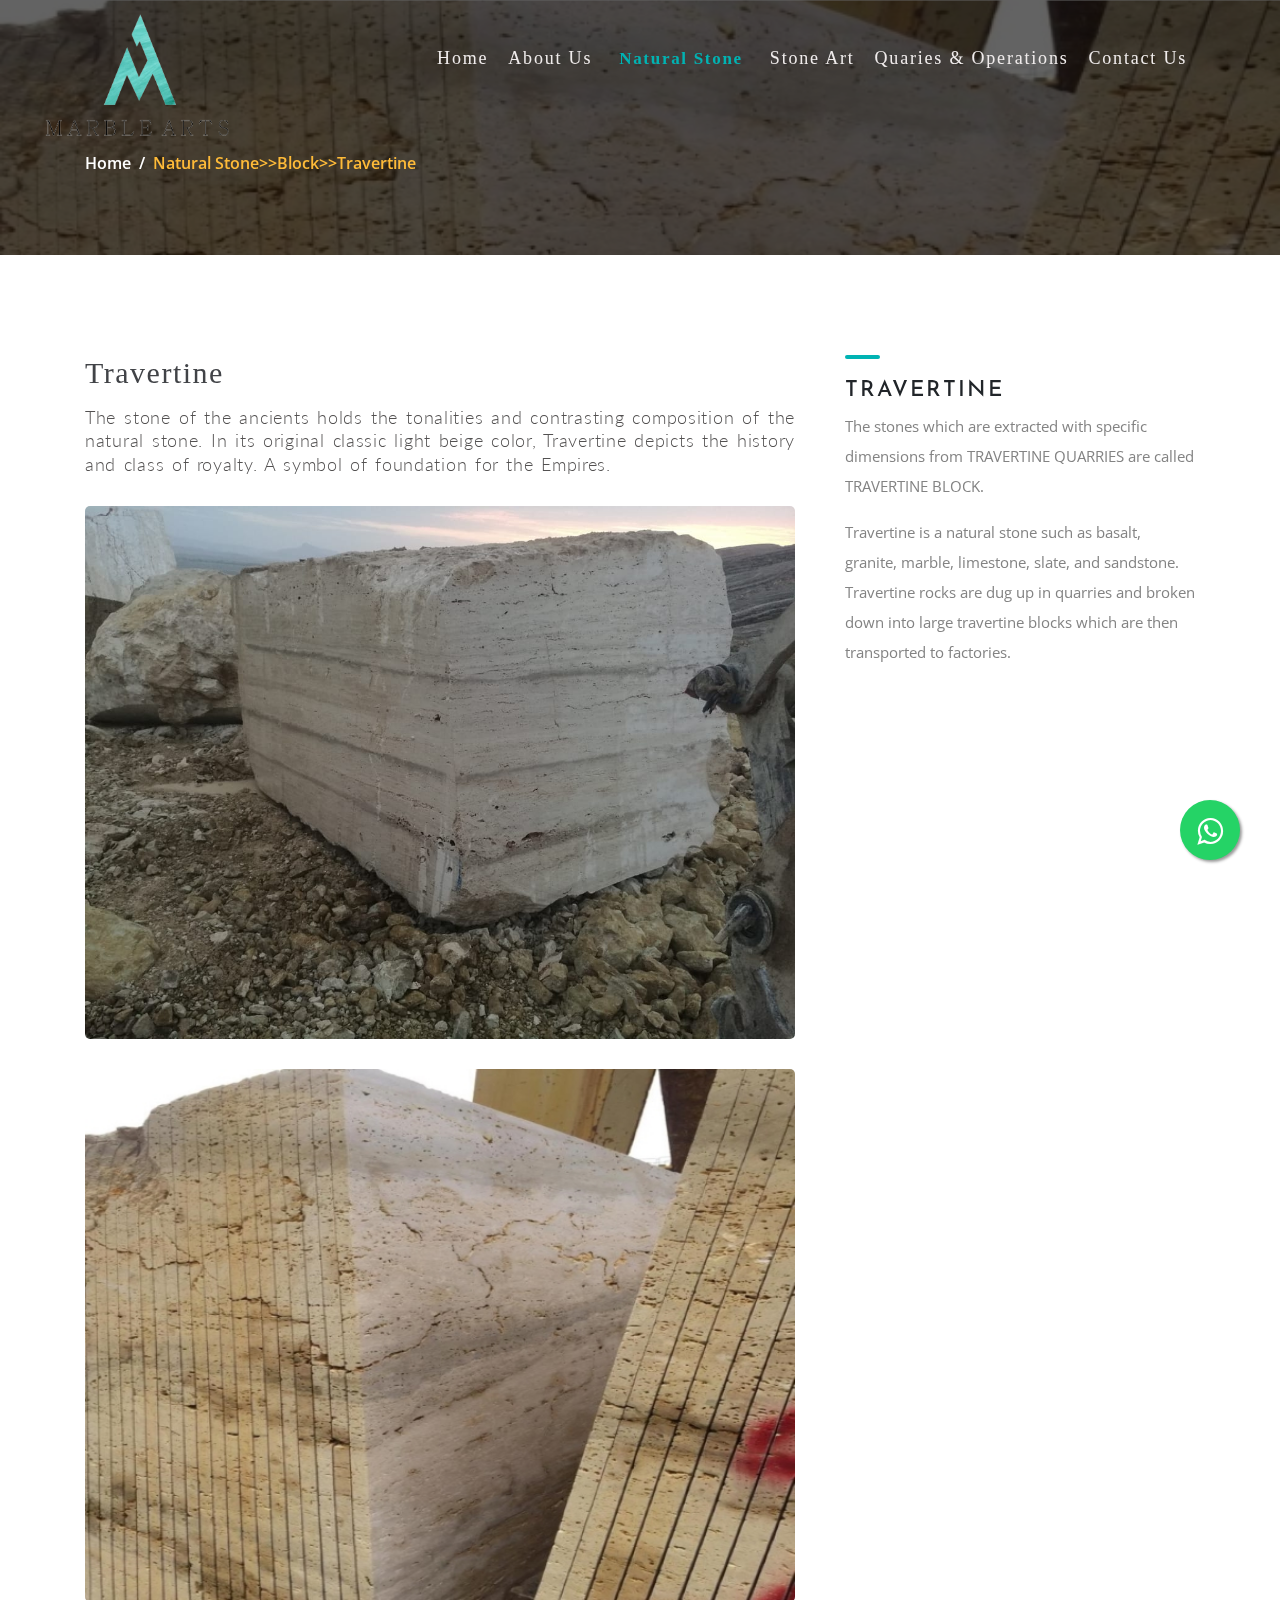
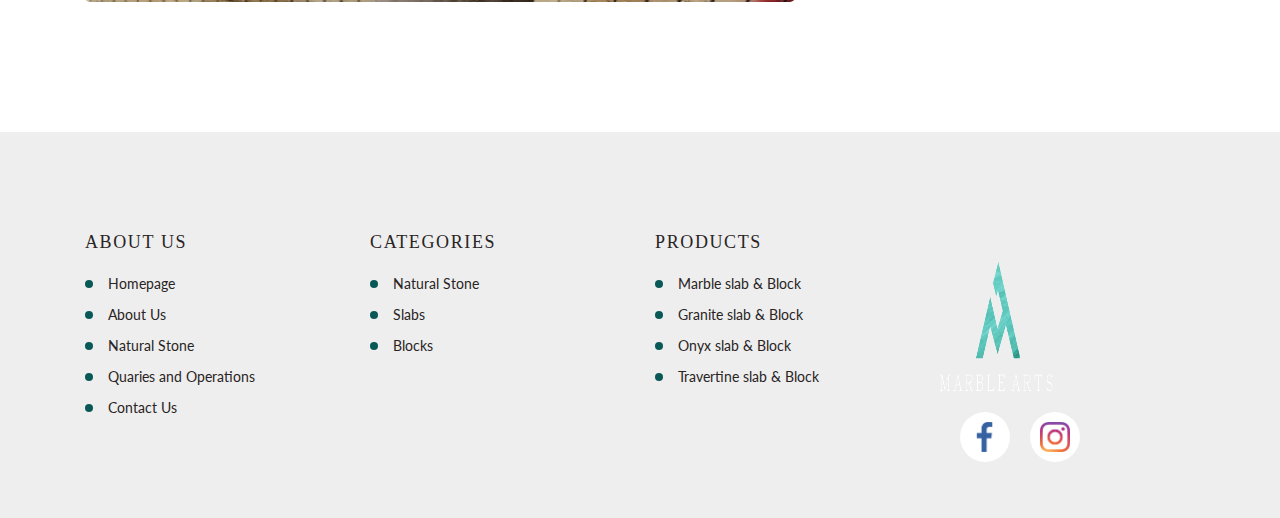
<file: Block-Travertine.html>
<!DOCTYPE html>
<html lang="en">

<head>
    <meta charset="UTF-8">
    <meta name="description" content="">
    <meta http-equiv="X-UA-Compatible" content="IE=edge">
    <meta name="viewport" content="width=device-width, initial-scale=1, shrink-to-fit=no">
    <!-- The above 4 meta tags *must* come first in the head; any other head content must come *after* these tags -->

    <title>Marble-Arts| unique and quality stones</title>

    <!-- Favicon -->
    <link rel="icon" href="img/bg-img/favicon.ico">

    <!-- Stylesheet -->
    <link rel="stylesheet" href="style.css">
    <a href="https://api.whatsapp.com/send?
    phone=7310747066
    &text=Hola%information%." class="float" target="_blank">
        <i class="fa fa-whatsapp my-float"></i>

    </a>

    <!-- CSS -->
    <style>
        .float {
            position: fixed;
            width: 60px;
            height: 60px;
            bottom: 40px;
            right: 40px;
            background-color: #25d366;
            color: #FFF;
            border-radius: 50px;
            text-align: center;
            font-size: 30px;
            box-shadow: 2px 2px 3px #999;
            z-index: 100;
        }
        
        .my-float {
            margin-top: 16px;
        }
        
        .float:hover {
            position: fixed;
            width: 60px;
            height: 60px;
            bottom: 40px;
            right: 40px;
            background-color: #00b3b3;
            color: #FFF;
            border-radius: 50px;
            text-align: center;
            font-size: 30px;
            box-shadow: 2px 2px 3px #999;
            z-index: 100;
        }
    </style>

</head>

<body>
    <!-- Preloader -->
    <div class="preloader d-flex align-items-center justify-content-center">
        <div class="lds-ellipsis">
            <div></div>
            <div></div>
            <div></div>
            <div></div>
        </div>
    </div>

    <!-- ##### Header Area Start ##### -->
    <!-- ##### Header Area Start ##### -->
    <header class="header-area">
        <!-- Top Header Area 

        <div class="logo" style="height: 100px;width: 100px;">
            <a href="index.html"><img src="img/core-img/logo.png" alt=""></a>
        </div>-->





        <!-- Navbar Area -->
        <!--<div class="credit-main-menu text-center" id="sticker">-->
        <div class="credit-main-menu text-center" id="">

            <div class="classy-nav-container ">
                <div class="container text-center">
                    <!-- Menu -->
                    <nav class="classy-navbar justify-content-between" id="creditNav">
                        <div class="logo">
                            <a href="index.html"><img src="img/core-img/logo.png" alt=""></a>
                        </div>
                        <!-- Navbar Toggler -->
                        <div class="classy-navbar-toggler">
                            <span class="navbarToggler"><span></span><span></span><span></span></span>
                        </div>

                        <!-- Menu -->
                        <div class="classy-menu">

                            <!-- Close Button -->
                            <div class="classycloseIcon">
                                <div class="cross-wrap"><span class="top"></span><span class="bottom"></span></div>
                            </div>

                            <!-- Nav Start -->
                            <div class="classynav">
                                <ul>
                                    <li><a class="" href="index.html">Home</a></li>
                                    <li><a href="about.html">About Us</a></li>
                                    <li><a class="activehome" href="#">Natural Stone</a>
                                        <ul class="dropdown">
                                            <li><a href="#">Slabs</a>

                                                <ul class="dropdown">

                                                    <li><a href="Slab-Marble.html">Marble</a></li>
                                                    <li><a href="Slab-Granite.html">Granite</a></li>
                                                    <li><a href="#">Onyx</a></li>
                                                    <li><a href="#">Travertine</a></li>
                                                </ul>


                                            </li>
                                            <li><a class="activehome" href="#">Blocks</a>

                                                <ul class="dropdown">

                                                    <li><a href="#">Marble</a></li>
                                                    <li><a href="#">Granite</a></li>
                                                    <li><a href="#">Onyx</a></li>
                                                    <li><a class="activehome" href="Block-Travertine.html">Travertine</a></li>
                                                </ul>



                                            </li>

                                        </ul>
                                    </li>
                                    <li><a href="StoneArt.html">Stone Art</a></li>
                                    <li><a href="quaries.html">Quaries & Operations</a></li>
                                    <li><a href="contact.html">Contact Us</a></li>
                                </ul>
                            </div>
                            <!-- Nav End -->
                        </div>


                    </nav>
                </div>
            </div>
        </div>
    </header>
    <!-- ##### Header Area End ##### -->

    <!-- ##### Header Area End ##### -->

    <!-- ##### Breadcrumb Area Start ##### -->
    <section class="breadcrumb-area bg-img bg-overlay jarallax" style="background-image: url(img/bg-img/blockcut.jpeg);">
        <div class="container h-100">
            <div class="row h-100 align-items-center">
                <div class="col-12">
                    <div class="breadcrumb-content mt-70 ">

                        <nav aria-label="breadcrumb ">
                            <ol class="breadcrumb">
                                <li class="breadcrumb-item"><a href="#">Home</a></li>
                                <li class="breadcrumb-item active" aria-current="page">Natural Stone>>Block>>Travertine</li>
                            </ol>
                        </nav>
                    </div>
                </div>
            </div>
        </div>
    </section>
    <!-- ##### Breadcrumb Area End ##### -->

    <!-- ##### News Area Start ##### -->
    <section class="news-area section-padding-100">
        <div class="container">
            <div class="row">
                <!-- Single News Area -->
                <div class="col-12 col-lg-8">

                    <!-- Single Blog Area -->
                    <div class="single-blog-area mb-30">

                        <div class="blog-content">

                            <a href="#" class="post-title mb-15">Travertine</a>
                            <h6>The stone of the ancients holds the tonalities and contrasting composition of the natural stone. In its original classic light beige color, Travertine depicts the history and class of royalty. A symbol of foundation for the
                                Empires. </h6>
                        </div>
                        <div class="blog-thumbnail-quary mt-30">
                            <a href="#"><img src="img/bg-img/6.jpeg" alt=""></a>
                        </div>


                    </div>

                    <div class="single-blog-area mb-30">


                        <div class="blog-thumbnail-quary mt-30">
                            <a href="#"><img src="img/bg-img/blockcut.jpeg" alt=""></a>
                        </div>


                    </div>


                    <!-- Single Blog Area -->





                    <!-- Pagination -->

                </div>
                <!-- Sidebar Widget -->
                <div class="col-12 col-sm-9 col-md-6 col-lg-4 ">
                    <div class="sidebar-area mb-100 ">

                        <!-- Single Sidebar Widget -->


                        <!-- Single Sidebar Widget -->
                        <div class="single-widget-area cata-widget ">
                            <div class="widget-heading ">
                                <div class="line "></div>
                                <h4>Travertine</h4>
                            </div>

                            <p>The stones which are extracted with specific dimensions from TRAVERTINE QUARRIES are called TRAVERTINE BLOCK.
                            </p>
                            <p>Travertine is a natural stone such as basalt, granite, marble, limestone, slate, and sandstone. Travertine rocks are dug up in quarries and broken down into large travertine blocks which are then transported to factories.</p>
                        </div>

                    </div>
                </div>
            </div>


    </section>
    <!-- ##### News Area End ##### -->

    <!-- ##### Newsletter Area Start ###### -->

    <!-- ##### Newsletter Area End ###### -->

    <!-- ##### Footer Area Start ##### -->
    <!-- ##### Footer Area Start ##### -->
    <footer class="footer-area section-padding-100-0 ">
        <div class="container ">
            <div class="row ">

                <!-- Single Footer Widget -->
                <div class="col-12 col-sm-6 col-lg-3 ">
                    <div class="single-footer-widget mb-100 ">
                        <h5 class="widget-title ">About Us</h5>
                        <!-- Nav -->
                        <nav>
                            <ul>
                                <li><a href="# ">Homepage</a></li>
                                <li><a href="# ">About Us</a></li>
                                <li><a href="# ">Natural Stone</a></li>
                                <li><a href="# ">Quaries and Operations</a></li>
                                <li><a href="# ">Contact Us</a></li>
                            </ul>
                        </nav>
                    </div>
                </div>

                <!-- Single Footer Widget -->
                <div class="col-12 col-sm-6 col-lg-3 ">
                    <div class="single-footer-widget mb-100 ">
                        <h5 class="widget-title ">Categories</h5>
                        <!-- Nav -->
                        <nav>
                            <ul>
                                <li><a href="# ">Natural Stone</a></li>
                                <li><a href="# ">Slabs</a></li>
                                <li><a href="# ">Blocks</a></li>

                            </ul>
                        </nav>
                    </div>
                </div>

                <!-- Single Footer Widget -->
                <div class="col-12 col-sm-6 col-lg-3 ">
                    <div class="single-footer-widget mb-100 ">
                        <h5 class="widget-title ">Products</h5>
                        <!-- Nav -->
                        <nav>
                            <ul>
                                <li><a href="# ">Marble slab & Block</a></li>
                                <li><a href="# ">Granite slab & Block</a></li>
                                <li><a href="# ">Onyx slab & Block</a></li>
                                <li><a href="# ">Travertine slab & Block</a></li>
                            </ul>
                        </nav>
                    </div>
                </div>

                <!-- Single Footer Widget -->
                <div class="col-12 col-sm-6 col-lg-3 ">

                    <div class="blog-thumbnail mt-30">
                        <a href="#"><img src="img/bg-img/footerlogo.png" alt=""></a>
                    </div>




                    <!-- Single News Area -->



                    <div class="social">
                        <div class="socialicon">
                            <a href="" class="tw" title="Tweet this page!">
                                <img src="img/bg-img/facebook.png" alt="">
                            </a>
                            <a href="" class="tw" title="Tweet this page!">
                                <img src="img/bg-img/instagram.png" alt="">
                            </a>
                        </div>

                    </div>

                    <!-- Single News Area -->



                </div>
            </div>
        </div>

        <!-- Copywrite Area -->
    </footer>
    <!-- ##### Footer Area Start ##### -->

    <!-- ##### Footer Area Start ##### -->

    <!-- ##### All Javascript Script ##### -->
    <!-- jQuery-2.2.4 js -->
    <script src="js/jquery/jquery-2.2.4.min.js "></script>
    <!-- Popper js -->
    <script src="js/bootstrap/popper.min.js "></script>
    <!-- Bootstrap js -->
    <script src="js/bootstrap/bootstrap.min.js "></script>
    <!-- All Plugins js -->
    <script src="js/plugins/plugins.js "></script>
    <!-- Active js -->
    <script src="js/active.js "></script>
</body>

</html>
</file>
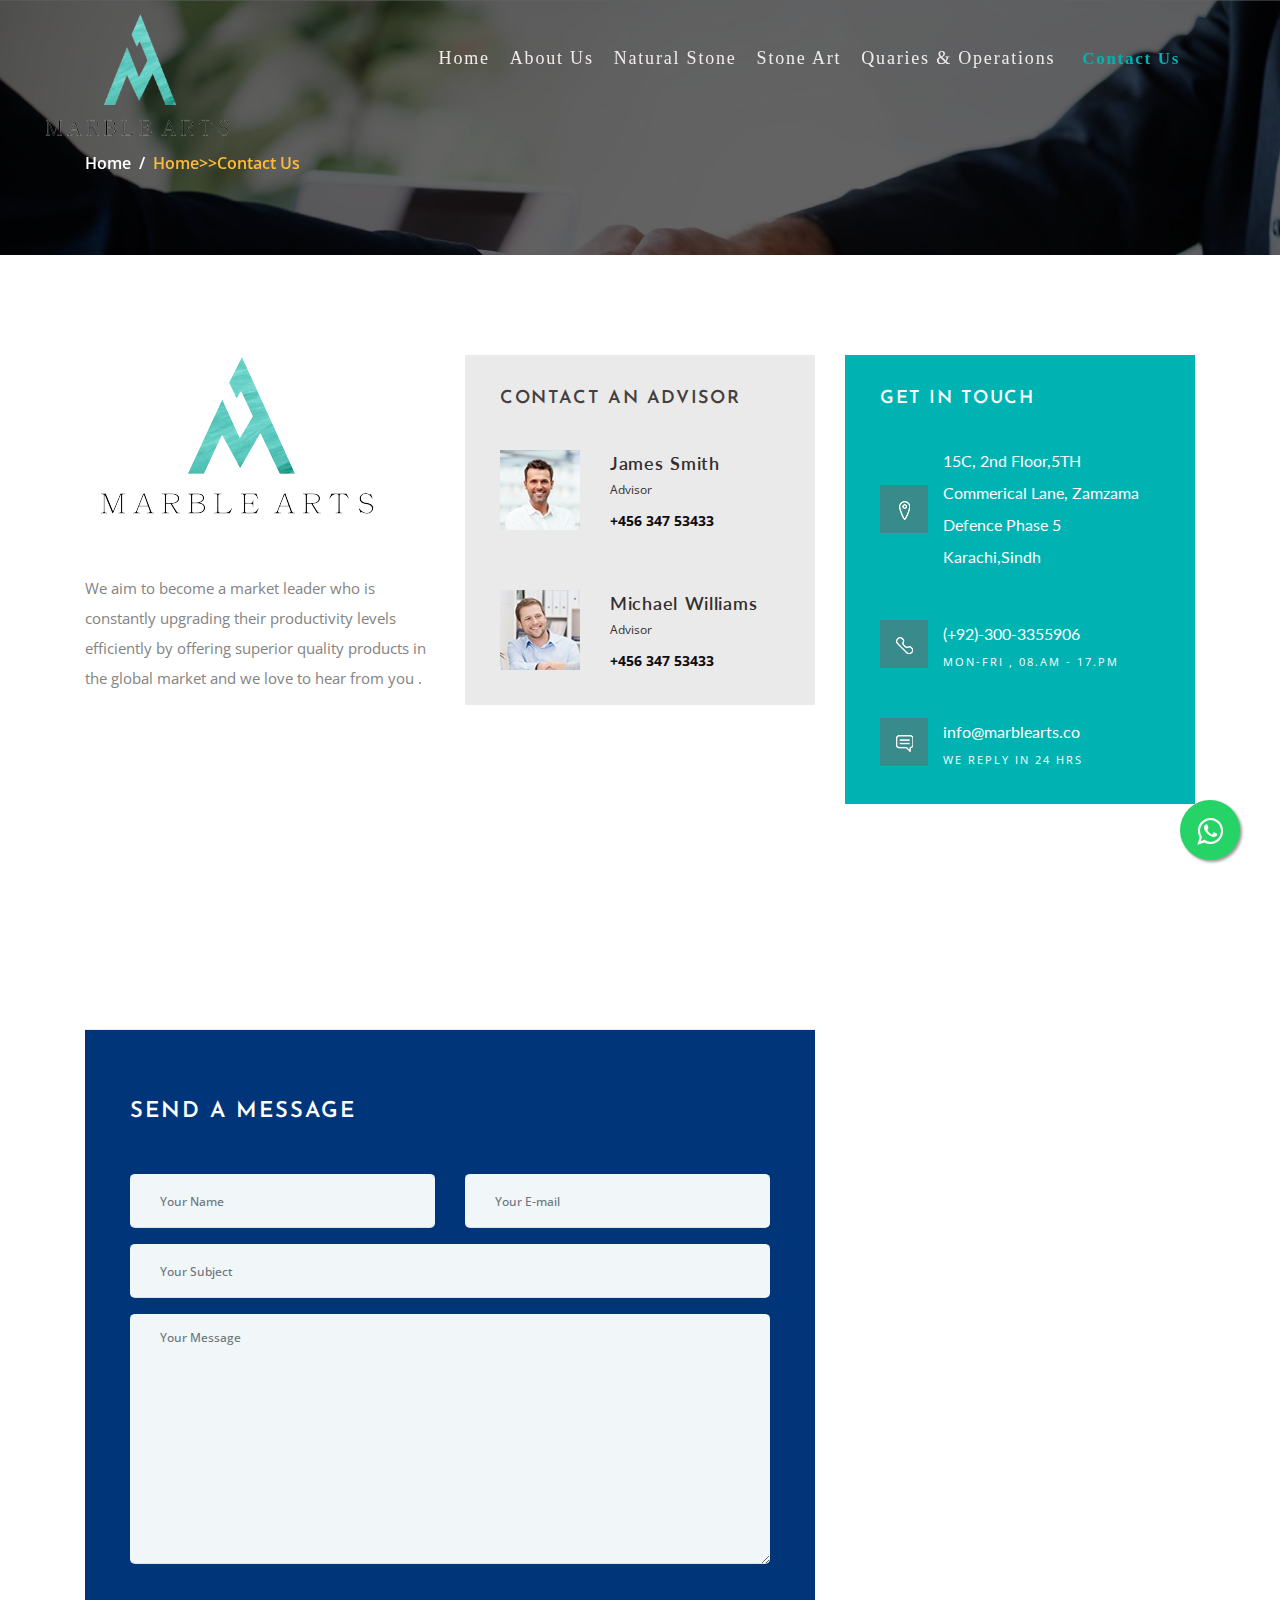
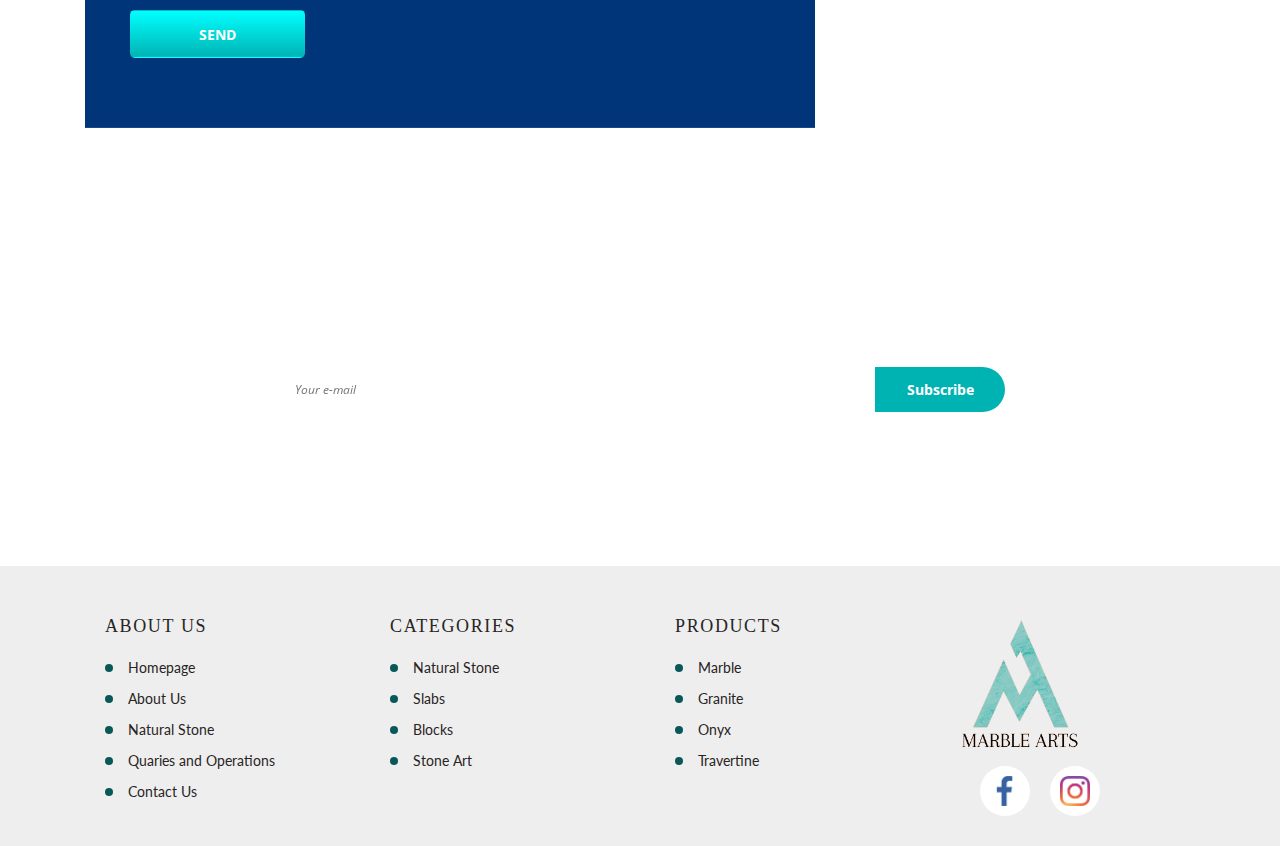
<file: contact.html>
<!DOCTYPE html>
<html lang="en">

<head>
    <meta charset="UTF-8">
    <meta name="description" content="">
    <meta http-equiv="X-UA-Compatible" content="IE=edge">
    <meta name="viewport" content="width=device-width, initial-scale=1, shrink-to-fit=no">
    <!-- The above 4 meta tags *must* come first in the head; any other head content must come *after* these tags -->

    <title>Marble-Arts| unique and quality stones</title>

    <!-- Favicon -->
    <link rel="icon" href="img/bg-img/favicon.ico">

    <!-- Stylesheet -->
    <link rel="stylesheet" href="style.css">
    <a href="https://api.whatsapp.com/send?
    phone=7310747066
    &text=Hola%information%." class="float" target="_blank">
        <i class="fa fa-whatsapp my-float"></i>

    </a>

    <!-- CSS -->
    <style>
        .float {
            position: fixed;
            width: 60px;
            height: 60px;
            bottom: 40px;
            right: 40px;
            background-color: #25d366;
            color: #FFF;
            border-radius: 50px;
            text-align: center;
            font-size: 30px;
            box-shadow: 2px 2px 3px #999;
            z-index: 100;
        }
        
        .my-float {
            margin-top: 16px;
        }
        
        .float:hover {
            position: fixed;
            width: 60px;
            height: 60px;
            bottom: 40px;
            right: 40px;
            background-color: #00b3b3;
            color: #FFF;
            border-radius: 50px;
            text-align: center;
            font-size: 30px;
            box-shadow: 2px 2px 3px #999;
            z-index: 100;
        }
    </style>

</head>

<body>
    <!-- Preloader -->
    <div class="preloader d-flex align-items-center justify-content-center">
        <div class="lds-ellipsis">
            <div></div>
            <div></div>
            <div></div>
            <div></div>
        </div>
    </div>

    <!-- ##### Header Area Start ##### -->
    <!-- ##### Header Area Start ##### -->
    <header class="header-area">
        <!-- Top Header Area 

        <div class="logo" style="height: 100px;width: 100px;">
            <a href="index.html"><img src="img/core-img/logo.png" alt=""></a>
        </div>-->





        <!-- Navbar Area -->
        <!--<div class="credit-main-menu text-center" id="sticker">-->
        <div class="credit-main-menu text-center" id="">

            <div class="classy-nav-container ">
                <div class="container text-center">
                    <!-- Menu -->
                    <nav class="classy-navbar justify-content-between" id="creditNav">
                        <div class="logo">
                            <a href="index.html"><img src="img/core-img/logo.png" alt=""></a>
                        </div>
                        <!-- Navbar Toggler -->
                        <div class="classy-navbar-toggler">
                            <span class="navbarToggler"><span></span><span></span><span></span></span>
                        </div>

                        <!-- Menu -->
                        <div class="classy-menu">

                            <!-- Close Button -->
                            <div class="classycloseIcon">
                                <div class="cross-wrap"><span class="top"></span><span class="bottom"></span></div>
                            </div>

                            <!-- Nav Start -->
                            <div class="classynav">
                                <ul>
                                    <li><a class="" href="index.html">Home</a></li>
                                    <li><a href="about.html">About Us</a></li>
                                    <li><a class="" href="#">Natural Stone</a>
                                        <ul class="dropdown">
                                            <li><a class="" href="index.html">Slabs</a>

                                                <ul class="dropdown">

                                                    <li><a href="Slab-Marble.html">Marble</a></li>
                                                    <li><a class="" href="Slab-Granite.html">Granite</a></li>
                                                    <li><a href="Slab-Onyx.html">Onyx</a></li>
                                                    <li><a href="Slab-Travertine.html">Travertine</a></li>
                                                </ul>


                                            </li>
                                            <li><a href="about.html">Blocks</a>

                                                <ul class="dropdown">

                                                    <li><a href="Block-Marble.html">Marble</a></li>
                                                    <li><a href="Block-Granite.html">Granite</a></li>
                                                    <li><a href="Block-Onyx.html">Onyx</a></li>
                                                    <li><a class="" href="Block-Travertine.html">Travertine</a></li>
                                                </ul>



                                            </li>

                                        </ul>
                                    </li>
                                    <li><a href="StoneArt.html">Stone Art</a></li>
                                    <li><a href="quaries.html">Quaries & Operations</a></li>
                                    <li><a class="activehome" href="contact.html">Contact Us</a></li>
                                </ul>
                            </div>
                            <!-- Nav End -->
                        </div>


                    </nav>
                </div>
            </div>
        </div>
    </header>
    <!-- ##### Header Area End ##### -->

    <!-- ##### Header Area End ##### -->

    <!-- ##### Breadcrumb Area Start ##### -->
    <section class="breadcrumb-area bg-img bg-overlay jarallax" style="background-image: url(img/bg-img/1.jpg);">
        <div class="container h-100">
            <div class="row h-100 align-items-center">
                <div class="col-12">
                    <div class="breadcrumb-content mt-70 ">

                        <nav aria-label="breadcrumb ">
                            <ol class="breadcrumb">
                                <li class="breadcrumb-item"><a href="#">Home</a></li>
                                <li class="breadcrumb-item active" aria-current="page">Home>>Contact Us</li>
                            </ol>
                        </nav>
                    </div>
                </div>
            </div>
        </div>
    </section>
    <!-- ##### Breadcrumb Area End ##### -->

    <!-- ##### Contact Area Start ##### -->
    <section class="contact-area section-padding-100-0">
        <div class="container">
            <div class="row">
                <!-- Single Contact Area -->
                <div class="col-12 col-lg-4">
                    <div class="single-contact-area mb-100">
                        <!-- Logo -->
                        <a href="#" class="d-block mb-50"><img src="img/core-img/logo.png" alt=""></a>
                        <p>We aim to become a market leader who is constantly upgrading their productivity levels efficiently by offering superior quality products in the global market and we love to hear from you .</p>
                    </div>
                </div>

                <!-- Single Contact Area -->
                <div class="col-12 col-lg-4">
                    <div class="single-contact-area mb-100">
                        <div class="contact-advisor bg-gray">
                            <h5>Contact an advisor</h5>
                            <!-- Single Advisor -->
                            <div class="single-advisor d-flex align-items-center">
                                <div class="advisor-img">
                                    <img src="img/bg-img/25.jpg" alt="">
                                </div>
                                <div class="advisor-info">
                                    <h6>James Smith</h6>
                                    <span>Advisor</span>
                                    <p>+456 347 53433</p>
                                </div>
                            </div>
                            <!-- Single Advisor -->
                            <div class="single-advisor d-flex align-items-center">
                                <div class="advisor-img">
                                    <img src="img/bg-img/26.jpg" alt="">
                                </div>
                                <div class="advisor-info">
                                    <h6>Michael Williams</h6>
                                    <span>Advisor</span>
                                    <p>+456 347 53433</p>
                                </div>
                            </div>
                        </div>
                    </div>
                </div>

                <!-- Single Contact Area -->
                <div class="col-12 col-lg-4">
                    <div class="single-contact-area mb-100">
                        <div class="contact--area contact-page">
                            <!-- Contact Content -->
                            <div class="contact-content">
                                <h5>Get in touch</h5>

                                <!-- Single Contact Content -->
                                <div class="single-contact-content d-flex align-items-center">
                                    <div class="icon">
                                        <img src="img/core-img/location.png" alt="">
                                    </div>
                                    <div class="text">
                                        <p>15C, 2nd Floor,5TH Commerical Lane, Zamzama Defence Phase 5 Karachi,Sindh</p>
                                    </div>
                                </div>
                                <!-- Single Contact Content -->
                                <div class="single-contact-content d-flex align-items-center">
                                    <div class="icon">
                                        <img src="img/core-img/call.png" alt="">
                                    </div>
                                    <div class="text">
                                        <p>(+92)-300-3355906</p>
                                        <span>mon-fri , 08.am - 17.pm</span>
                                    </div>
                                </div>
                                <!-- Single Contact Content -->
                                <div class="single-contact-content d-flex align-items-center">
                                    <div class="icon">
                                        <img src="img/core-img/message2.png" alt="">
                                    </div>
                                    <div class="text">
                                        <p>info@marblearts.co</p>
                                        <span>we reply in 24 hrs</span>
                                    </div>
                                </div>
                            </div>
                        </div>
                    </div>
                </div>
            </div>
        </div>


        <!-- ##### Google Maps ##### -->
        <div class="map-area">
            <iframe src="https://www.google.com/maps/embed?pb=!1m18!1m12!1m3!1d3621.3778499079826!2d67.0389121144767!3d24.816748753121065!2m3!1f0!2f0!3f0!3m2!1i1024!2i768!4f13.1!3m3!1m2!1s0x3eb33dade651b553%3A0xab8913417750fa4d!2s21c%205th%20Commercial%20Ln%2C%20Zamzama%20Commercial%20Area%20Defence%20V%20Karachi%2C%20Karachi%20City%2C%20Sindh%2075500%2C%20Pakistan!5e0!3m2!1sen!2s!4v1633359813238!5m2!1sen!2s"
                width="600" height="450" style="border:0;" allowfullscreen="" loading="lazy"></iframe>
            <!-- Contact Area -->
            <div class="contact---area">
                <div class="container mt-70">
                    <div class="row">
                        <div class="col-12 col-lg-8">
                            <!-- Contact Area -->
                            <div class="contact-form-area contact-page">
                                <h4 class="mb-50">Send a message</h4>

                                <form action="#" method="post">
                                    <div class="row">
                                        <div class="col-lg-6">
                                            <div class="form-group">
                                                <input type="text" class="form-control" id="name" placeholder="Your Name">
                                            </div>
                                        </div>
                                        <div class="col-lg-6">
                                            <div class="form-group">
                                                <input type="email" class="form-control" id="email" placeholder="Your E-mail">
                                            </div>
                                        </div>
                                        <div class="col-12">
                                            <div class="form-group">
                                                <input type="text" class="form-control" id="subject" placeholder="Your Subject">
                                            </div>
                                        </div>
                                        <div class="col-12">
                                            <div class="form-group">
                                                <textarea name="message" class="form-control" id="message" cols="30" rows="10" placeholder="Your Message"></textarea>
                                            </div>
                                        </div>
                                        <div class="col-12">
                                            <button class="btn credit-btn mt-30" type="submit">Send</button>
                                        </div>
                                    </div>
                                </form>
                            </div>
                        </div>
                    </div>
                </div>
            </div>
        </div>
    </section>
    <!-- ##### Contact Area End ##### -->

    <!-- ##### Newsletter Area Start ###### -->
    <section class="newsletter-area section-padding-100 bg-img jarallax" style="background-image: url(img/bg-img/6.jpg);">
        <div class="container">
            <div class="row justify-content-center">
                <div class="col-12 col-sm-10 col-lg-8">
                    <div class="nl-content text-center">
                        <h2>Subscribe to our newsletter</h2>
                        <form action="#" method="post">
                            <input type="email" name="nl-email" id="nlemail" placeholder="Your e-mail">
                            <button type="submit">Subscribe</button>
                        </form>
                        <p>Have our best marketing and business texting content delivered to your inbox once a week.</p>
                    </div>
                </div>
            </div>
        </div>
    </section>
    <!-- ##### Newsletter Area End ###### -->

    <!-- ##### Footer Area Start ##### -->
    <footer class="footer-area  " style="padding-top: 50px;">
        <div class="container  mr-50">
            <div class="row ">

                <!-- Single Footer Widget -->
                <div class="col-12 col-sm-6 col-lg-3">
                    <div class="single-footer-widget ">
                        <h5 class="widget-title ">About Us</h5>
                        <!-- Nav -->
                        <nav>
                            <ul>
                                <li><a href="# ">Homepage</a></li>
                                <li><a href="# ">About Us</a></li>
                                <li><a href="# ">Natural Stone</a></li>
                                <li><a href="# ">Quaries and Operations</a></li>
                                <li><a href="# ">Contact Us</a></li>
                            </ul>
                        </nav>
                    </div>
                </div>

                <!-- Single Footer Widget -->
                <div class="col-12 col-sm-6 col-lg-3 ">
                    <div class="single-footer-widget  ">
                        <h5 class="widget-title ">Categories</h5>
                        <!-- Nav -->
                        <nav>
                            <ul>
                                <li><a href="# ">Natural Stone</a></li>
                                <li><a href="# ">Slabs</a></li>
                                <li><a href="# ">Blocks</a></li>
                                <li><a href="# ">Stone Art</a></li>

                            </ul>
                        </nav>
                    </div>
                </div>

                <!-- Single Footer Widget -->
                <div class="col-12 col-sm-6 col-lg-3 ">
                    <div class="single-footer-widget  ">
                        <h5 class="widget-title ">Products</h5>
                        <!-- Nav -->
                        <nav>
                            <ul>
                                <li><a href="# ">Marble</a></li>
                                <li><a href="# ">Granite</a></li>
                                <li><a href="# ">Onyx </a></li>
                                <li><a href="# ">Travertine</a></li>
                            </ul>
                        </nav>
                    </div>
                </div>

                <!-- Single Footer Widget -->
                <div class="col-12 col-sm-6 col-lg-3 mb-30 ">


                    <div class="blog-thumbnail ">
                        <a href="#"><img src="img/bg-img/FOOTEERLOGO.png" alt=""></a>
                    </div>




                    <!-- Single News Area -->



                    <div class="social">
                        <div class="socialicon">
                            <a href="" class="tw" title="Tweet this page!">
                                <img src="img/bg-img/facebook.png" alt="">
                            </a>
                            <a href="" class="tw" title="Tweet this page!">
                                <img src="img/bg-img/instagram.png" alt="">
                            </a>
                        </div>

                    </div>

                    <!-- Single News Area -->



                </div>
            </div>
        </div>

        <!-- Copywrite Area -->
    </footer>
    <!-- ##### Footer Area Start ##### -->

    <!-- ##### All Javascript Script ##### -->
    <!-- jQuery-2.2.4 js -->
    <script src="js/jquery/jquery-2.2.4.min.js"></script>
    <!-- Popper js -->
    <script src="js/bootstrap/popper.min.js"></script>
    <!-- Bootstrap js -->
    <script src="js/bootstrap/bootstrap.min.js"></script>
    <!-- All Plugins js -->
    <script src="js/plugins/plugins.js"></script>
    <!-- Active js -->
    <script src="js/active.js"></script>
</body>

</html>
</file>
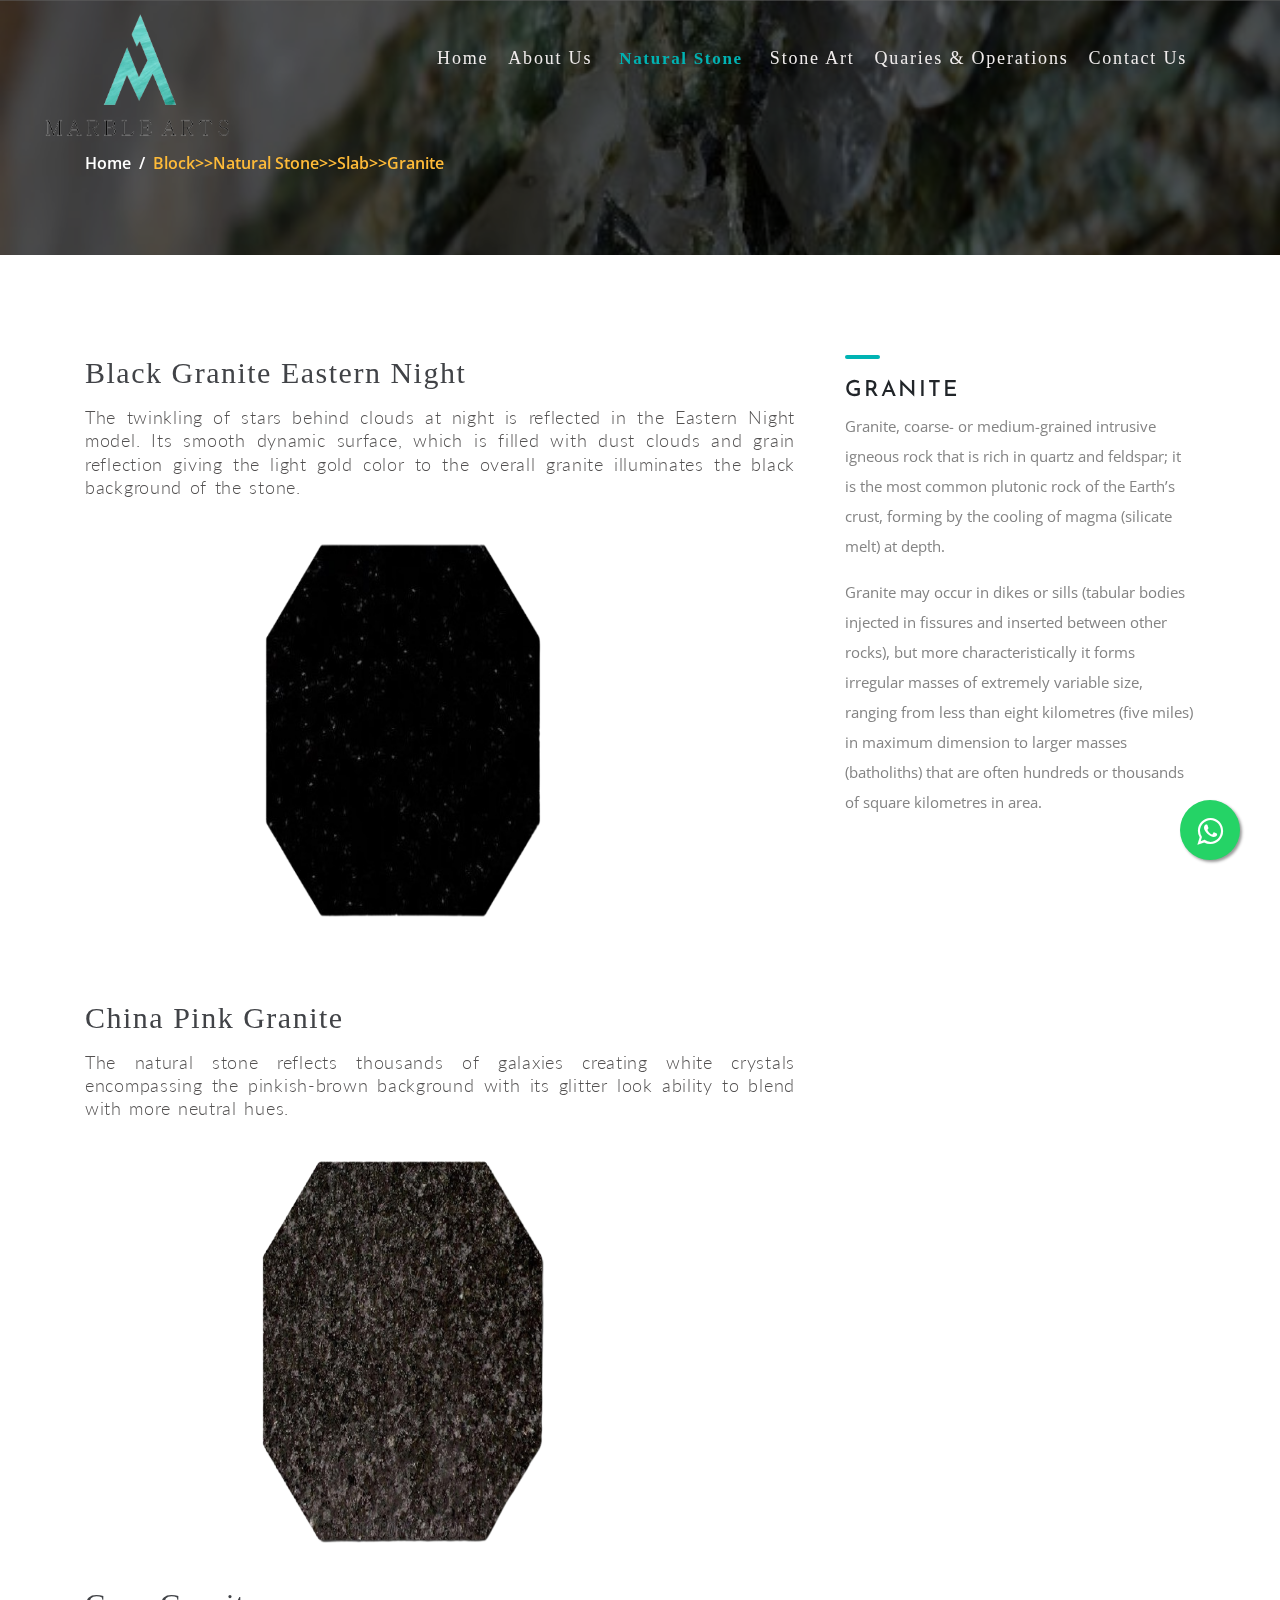
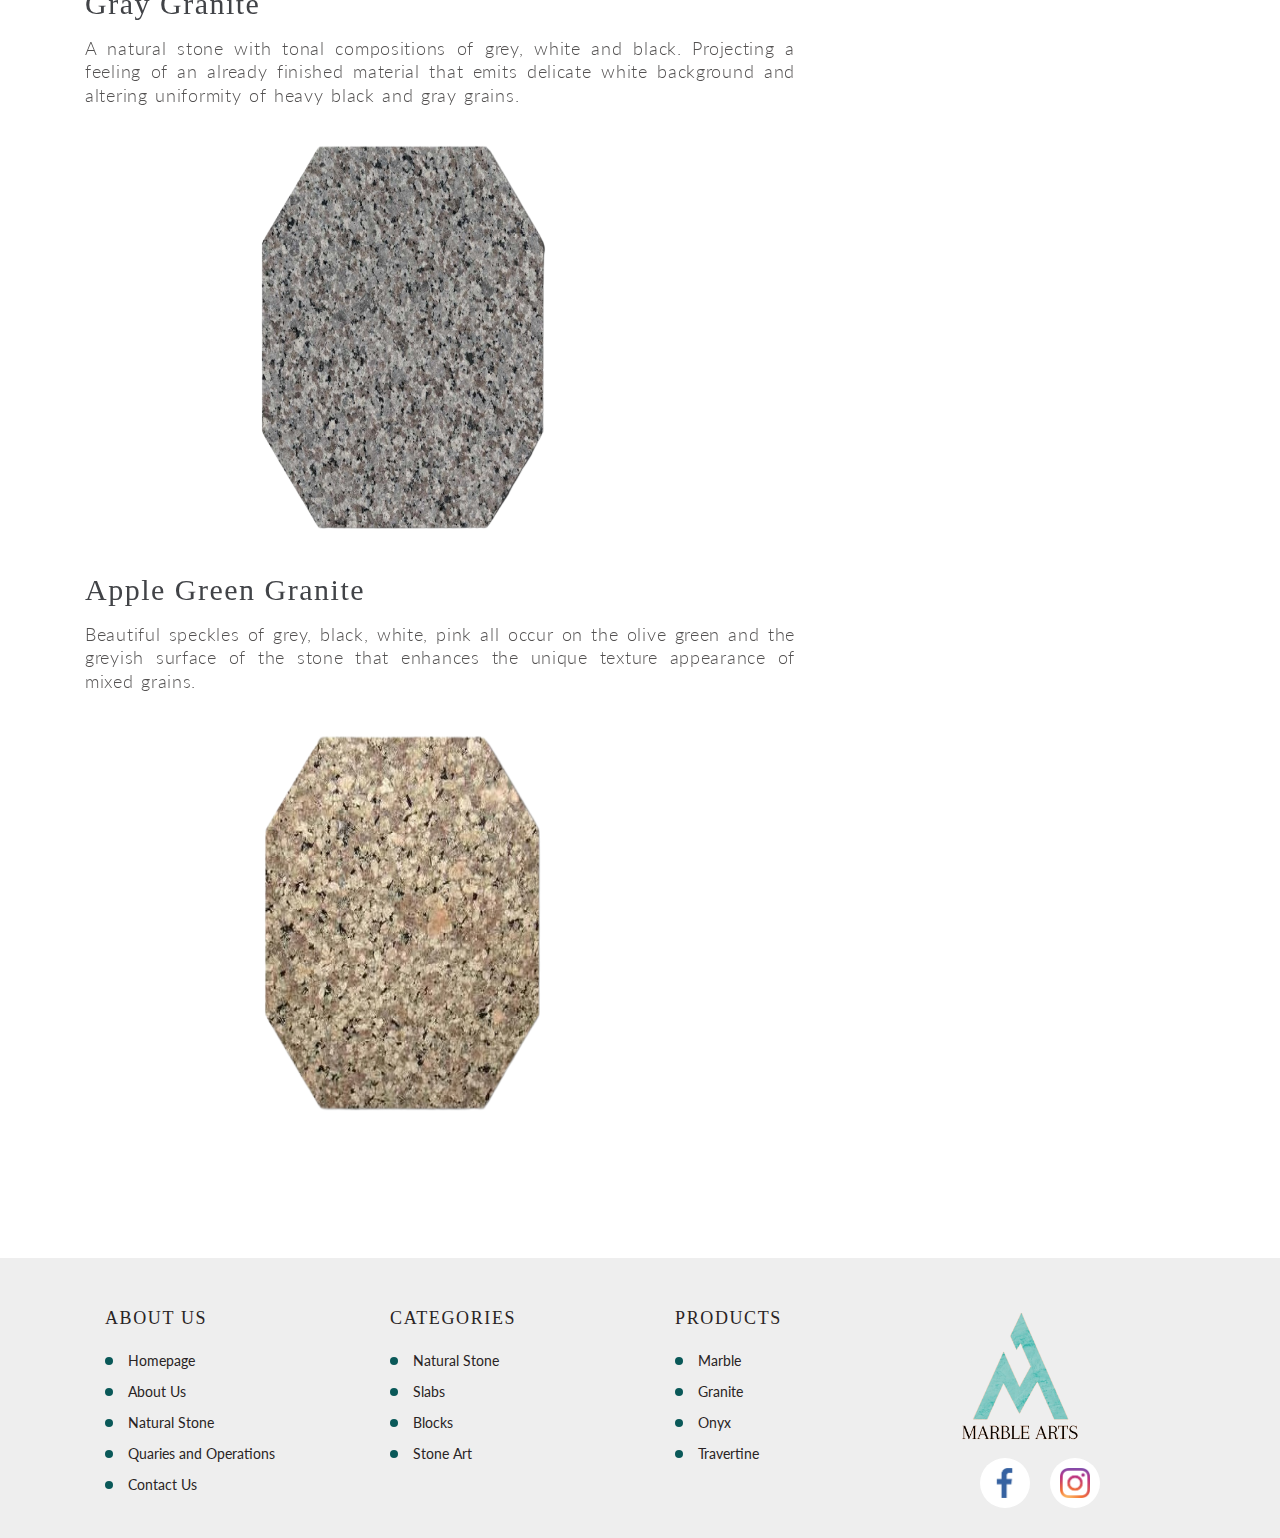
<file: Slab-Granite.html>
<!DOCTYPE html>
<html lang="en">

<head>
    <meta charset="UTF-8">
    <meta name="description" content="">
    <meta http-equiv="X-UA-Compatible" content="IE=edge">
    <meta name="viewport" content="width=device-width, initial-scale=1, shrink-to-fit=no">
    <!-- The above 4 meta tags *must* come first in the head; any other head content must come *after* these tags -->

    <title>Marble-Arts| unique and quality stones</title>

    <!-- Favicon -->
    <link rel="icon" href="img/bg-img/favicon.ico">

    <!-- Stylesheet -->
    <link rel="stylesheet" href="style.css">
    <a href="https://api.whatsapp.com/send?
    phone=7310747066
    &text=Hola%information%." class="float" target="_blank">
        <i class="fa fa-whatsapp my-float"></i>

    </a>

    <!-- CSS -->
    <style>
        .float {
            position: fixed;
            width: 60px;
            height: 60px;
            bottom: 40px;
            right: 40px;
            background-color: #25d366;
            color: #FFF;
            border-radius: 50px;
            text-align: center;
            font-size: 30px;
            box-shadow: 2px 2px 3px #999;
            z-index: 100;
        }
        
        .my-float {
            margin-top: 16px;
        }
        
        .float:hover {
            position: fixed;
            width: 60px;
            height: 60px;
            bottom: 40px;
            right: 40px;
            background-color: #00b3b3;
            color: #FFF;
            border-radius: 50px;
            text-align: center;
            font-size: 30px;
            box-shadow: 2px 2px 3px #999;
            z-index: 100;
        }
    </style>

</head>

<body>
    <!-- Preloader -->
    <div class="preloader d-flex align-items-center justify-content-center">
        <div class="lds-ellipsis">
            <div></div>
            <div></div>
            <div></div>
            <div></div>
        </div>
    </div>

    <!-- ##### Header Area Start ##### -->
    <!-- ##### Header Area Start ##### -->
    <header class="header-area">
        <!-- Top Header Area 

        <div class="logo" style="height: 100px;width: 100px;">
            <a href="index.html"><img src="img/core-img/logo.png" alt=""></a>
        </div>-->





        <!-- Navbar Area -->
        <!--<div class="credit-main-menu text-center" id="sticker">-->
        <div class="credit-main-menu text-center" id="">

            <div class="classy-nav-container ">
                <div class="container text-center">
                    <!-- Menu -->
                    <nav class="classy-navbar justify-content-between" id="creditNav">
                        <div class="logo">
                            <a href="index.html"><img src="img/core-img/logo.png" alt=""></a>
                        </div>
                        <!-- Navbar Toggler -->
                        <div class="classy-navbar-toggler">
                            <span class="navbarToggler"><span></span><span></span><span></span></span>
                        </div>

                        <!-- Menu -->
                        <div class="classy-menu">

                            <!-- Close Button -->
                            <div class="classycloseIcon">
                                <div class="cross-wrap"><span class="top"></span><span class="bottom"></span></div>
                            </div>

                            <!-- Nav Start -->
                            <div class="classynav">
                                <ul>
                                    <li><a class="" href="index.html">Home</a></li>
                                    <li><a href="about.html">About Us</a></li>
                                    <li><a class="activehome" href="#">Natural Stone</a>
                                        <ul class="dropdown">
                                            <li><a class="activehome" href="index.html">Slabs</a>

                                                <ul class="dropdown">

                                                    <li><a href="Slab-Marble.html">Marble</a></li>
                                                    <li><a class="activehome" href="Slab-Granite.html">Granite</a></li>
                                                    <li><a href="Slab-Onyx.html">Onyx</a></li>
                                                    <li><a href="Slab-Travertine.html">Travertine</a></li>
                                                </ul>


                                            </li>
                                            <li><a href="about.html">Blocks</a>

                                                <ul class="dropdown">

                                                    <li><a href="Block-Marble.html">Marble</a></li>
                                                    <li><a href="Block-Granite.html">Granite</a></li>
                                                    <li><a href="Block-Onyx.html">Onyx</a></li>
                                                    <li><a href="Block-Travertine.html">Travertine</a></li>
                                                </ul>



                                            </li>

                                        </ul>
                                    </li>
                                    <li><a href="StoneArt.html">Stone Art</a></li>
                                    <li><a href="quaries.html">Quaries & Operations</a></li>
                                    <li><a href="contact.html">Contact Us</a></li>
                                </ul>
                            </div>
                            <!-- Nav End -->
                        </div>


                    </nav>
                </div>
            </div>
        </div>
    </header>
    <!-- ##### Header Area End ##### -->

    <!-- ##### Header Area End ##### -->

    <!-- ##### Breadcrumb Area Start ##### -->
    <section class="breadcrumb-area bg-img bg-overlay jarallax" style="background-image: url(img/category/zoomstone.jpg);">
        <div class="container h-100">
            <div class="row h-100 align-items-center">
                <div class="col-12">
                    <div class="breadcrumb-content mt-70 ">

                        <nav aria-label="breadcrumb ">
                            <ol class="breadcrumb">
                                <li class="breadcrumb-item"><a href="#">Home</a></li>
                                <li class="breadcrumb-item active" aria-current="page">Block>>Natural Stone>>Slab>>Granite</li>
                            </ol>
                        </nav>
                    </div>
                </div>
            </div>
        </div>
    </section>
    <!-- ##### Breadcrumb Area End ##### -->

    <!-- ##### News Area Start ##### -->
    <section class="news-area section-padding-100">
        <div class="container">
            <div class="row">
                <!-- Single News Area -->
                <div class="col-12 col-lg-8">

                    <!-- Single Blog Area -->
                    <div class="single-blog-area mb-70">

                        <div class="blog-content">

                            <a href="#" class="post-title mb-30">Black Granite Eastern Night</a>
                            <h6>The twinkling of stars behind clouds at night is reflected in the Eastern Night model. Its smooth dynamic surface, which is filled with dust clouds and grain reflection giving the light gold color to the overall granite illuminates
                                the black background of the stone. </h6>
                        </div>
                        <div class="blog-thumbnail mt-30">
                            <a href="#"><img src="img/img1/blackgranite.png" alt=""></a>
                        </div>
                    </div>

                    <!-- Single Blog Area -->
                    <div class="single-blog-area">

                        <div class="blog-content">

                            <a href="#" class="post-title mb-30">China Pink Granite</a>

                            <h6>The natural stone reflects thousands of galaxies creating white crystals encompassing the pinkish-brown background with its glitter look ability to blend with more neutral hues. </h6>
                        </div>
                        <div class="blog-thumbnail mt-30">
                            <a href="#"><img src="img/img1/chimapink.png" alt=""></a>
                        </div>
                    </div>
                    <!-- Single Blog Area -->
                    <div class="single-blog-area">

                        <div class="blog-content">

                            <a href="#" class="post-title mb-30">Gray Granite</a>

                            <h6>A natural stone with tonal compositions of grey, white and black. Projecting a feeling of an already finished material that emits delicate white background and altering uniformity of heavy black and gray grains.

                            </h6>
                        </div>
                        <div class="blog-thumbnail mt-30">
                            <a href="#"><img src="img/img1/graygranite.png" alt=""></a>
                        </div>
                    </div>
                    <!-- Single Blog Area -->
                    <div class="single-blog-area ">

                        <div class="blog-content">

                            <a href="#" class="post-title mb-30">Apple Green Granite</a>

                            <h6>Beautiful speckles of grey, black, white, pink all occur on the olive green and the greyish surface of the stone that enhances the unique texture appearance of mixed grains.

                            </h6>
                        </div>
                        <div class="blog-thumbnail mt-30">
                            <a href="#"><img src="img/img1/applegreen.png" alt=""></a>
                        </div>
                    </div>


                    <!-- Pagination -->

                </div>
                <!-- Sidebar Widget -->
                <div class="col-12 col-sm-9 col-md-6 col-lg-4">
                    <div class="sidebar-area mb-100">

                        <!-- Single Sidebar Widget -->


                        <!-- Single Sidebar Widget -->
                        <div class="single-widget-area cata-widget">
                            <div class="widget-heading">
                                <div class="line"></div>
                                <h4>Granite</h4>
                            </div>

                            <p>Granite, coarse- or medium-grained intrusive igneous rock that is rich in quartz and feldspar; it is the most common plutonic rock of the Earth’s crust, forming by the cooling of magma (silicate melt) at depth.</p>
                            <p>Granite may occur in dikes or sills (tabular bodies injected in fissures and inserted between other rocks), but more characteristically it forms irregular masses of extremely variable size, ranging from less than eight kilometres
                                (five miles) in maximum dimension to larger masses (batholiths) that are often hundreds or thousands of square kilometres in area.</p>
                        </div>

                    </div>
                </div>
            </div>


    </section>
    <!-- ##### News Area End ##### -->

    <!-- ##### Newsletter Area Start ###### -->

    <!-- ##### Newsletter Area End ###### -->

    <!-- ##### Footer Area Start ##### -->


    <footer class="footer-area  " style="padding-top: 50px;">
        <div class="container  mr-50">
            <div class="row ">

                <!-- Single Footer Widget -->
                <div class="col-12 col-sm-6 col-lg-3">
                    <div class="single-footer-widget ">
                        <h5 class="widget-title ">About Us</h5>
                        <!-- Nav -->
                        <nav>
                            <ul>
                                <li><a href="# ">Homepage</a></li>
                                <li><a href="# ">About Us</a></li>
                                <li><a href="# ">Natural Stone</a></li>
                                <li><a href="# ">Quaries and Operations</a></li>
                                <li><a href="# ">Contact Us</a></li>
                            </ul>
                        </nav>
                    </div>
                </div>

                <!-- Single Footer Widget -->
                <div class="col-12 col-sm-6 col-lg-3 ">
                    <div class="single-footer-widget  ">
                        <h5 class="widget-title ">Categories</h5>
                        <!-- Nav -->
                        <nav>
                            <ul>
                                <li><a href="# ">Natural Stone</a></li>
                                <li><a href="# ">Slabs</a></li>
                                <li><a href="# ">Blocks</a></li>
                                <li><a href="# ">Stone Art</a></li>

                            </ul>
                        </nav>
                    </div>
                </div>

                <!-- Single Footer Widget -->
                <div class="col-12 col-sm-6 col-lg-3 ">
                    <div class="single-footer-widget  ">
                        <h5 class="widget-title ">Products</h5>
                        <!-- Nav -->
                        <nav>
                            <ul>
                                <li><a href="# ">Marble</a></li>
                                <li><a href="# ">Granite</a></li>
                                <li><a href="# ">Onyx </a></li>
                                <li><a href="# ">Travertine</a></li>
                            </ul>
                        </nav>
                    </div>
                </div>

                <!-- Single Footer Widget -->
                <div class="col-12 col-sm-6 col-lg-3 mb-30 ">


                    <div class="blog-thumbnail ">
                        <a href="#"><img src="img/bg-img/FOOTEERLOGO.png" alt=""></a>
                    </div>




                    <!-- Single News Area -->



                    <div class="social">
                        <div class="socialicon">
                            <a href="" class="tw" title="Tweet this page!">
                                <img src="img/bg-img/facebook.png" alt="">
                            </a>
                            <a href="" class="tw" title="Tweet this page!">
                                <img src="img/bg-img/instagram.png" alt="">
                            </a>
                        </div>

                    </div>

                    <!-- Single News Area -->



                </div>
            </div>
        </div>

        <!-- Copywrite Area -->
    </footer>

    <!-- ##### Footer Area Start ##### -->

    <!-- ##### All Javascript Script ##### -->
    <!-- jQuery-2.2.4 js -->
    <script src="js/jquery/jquery-2.2.4.min.js"></script>
    <!-- Popper js -->
    <script src="js/bootstrap/popper.min.js"></script>
    <!-- Bootstrap js -->
    <script src="js/bootstrap/bootstrap.min.js"></script>
    <!-- All Plugins js -->
    <script src="js/plugins/plugins.js"></script>
    <!-- Active js -->
    <script src="js/active.js"></script>
</body>

</html>
</file>
<file: style.css>
/* [Core Stylesheet - 1.0] */
                /* :: 1.0 Import Fonts */
                
                @import url("https://fonts.googleapis.com/css?family=Montserrat:300,400,500,600,700|Open+Sans:300,400,600,700");
                @import url("https://fonts.googleapis.com/css?family=Josefin+Sans:300,400,500,600,700|Open+Sans:300,400,600,700");
                /* :: 2.0 Import All CSS */
                
                @import url(css/bootstrap.min.css);
                @import url(css/classy-nav.css);
                @import url(css/owl.carousel.min.css);
                @import url(css/animate.css);
                @import url(css/font-awesome.min.css);
                @import url(css/credit-icon.css);
                @import url("https://fonts.googleapis.com/css?family=Lato");
                @import url("https://fonts.googleapis.com/css?family=Fjalla+One");
                /* :: 3.0 Base CSS */
                
                * {
                    margin: 0;
                    padding: 0;
                }
                
                body {
                    font-family: "Open Sans", sans-serif;
                    font-size: 14px;
                    /* overflow-x: hidden;
                    overflow-y: scroll;*/
                }
                
                h1,
                h2,
                h3,
                h4,
                h5 {
                    font-family: "Josefin Sans", sans-serif;
                    text-transform: uppercase;
                    font-size: 22px;
                    line-height: 1.1em;
                    letter-spacing: .15em;
                    vertical-align: baseline;
                    letter-spacing: .09em;
                }
                
                h6 {
                    font-family: 'Lato', sans-serif;
                    font-size: 18px;
                    line-height: 1.3em;
                    font-weight: 300;
                    letter-spacing: 0.04em;
                    word-spacing: 0.1em;
                    color: #535151;
                    -webkit-font-smoothing: antialiased;
                    align-content: unset;
                }
                
                p {
                    color: #838383;
                    font-size: 15px;
                    line-height: 2;
                    font-weight: 400;
                }
                
                a,
                a:hover,
                a:focus {
                    -webkit-transition-duration: 500ms;
                    transition-duration: 500ms;
                    text-decoration: none;
                    outline: 0 solid transparent;
                    color: #000000;
                    font-weight: 700;
                    font-size: 16px;
                }
                
                ul,
                ol {
                    margin: 0;
                }
                
                ul li,
                ol li {
                    list-style: none;
                }
                
                img {
                    height: auto;
                    max-width: 100%;
                }
                /* :: 3.1.0 Spacing */
                
                .mt-15 {
                    margin-top: 15px !important;
                }
                
                .mt-30 {
                    margin-top: 30px !important;
                }
                
                .mt-50 {
                    margin-top: 50px !important;
                }
                
                .mt-70 {
                    margin-top: 70px !important;
                }
                
                .mt-100 {
                    margin-top: 100px !important;
                }
                
                .mb-15 {
                    margin-bottom: 15px !important;
                }
                
                .mb-30 {
                    margin-bottom: 30px !important;
                }
                
                .mb-50 {
                    margin-bottom: 50px !important;
                }
                
                .mb-70 {
                    margin-bottom: 70px !important;
                }
                
                .mb-100 {
                    margin-bottom: 100px !important;
                }
                
                .ml-15 {
                    margin-left: 15px !important;
                }
                
                .ml-30 {
                    margin-left: 30px !important;
                }
                
                .ml-50 {
                    margin-left: 50px !important;
                }
                
                .mr-15 {
                    margin-right: 15px !important;
                }
                
                .mr-30 {
                    margin-right: 30px !important;
                }
                
                .mr-50 {
                    margin-right: 50px !important;
                }
                /* :: 3.2.0 Height */
                
                .height-400 {
                    height: 400px !important;
                }
                
                .height-500 {
                    height: 500px !important;
                }
                
                .height-600 {
                    height: 600px !important;
                }
                
                .height-700 {
                    height: 700px !important;
                }
                
                .height-800 {
                    height: 800px !important;
                }
                /* :: 3.3.0 Section Padding */
                
                .section-padding-100 {
                    padding-top: 100px;
                    padding-bottom: 100px;
                }
                
                .section-padding-100-0 {
                    padding-top: 100px;
                    padding-bottom: 0;
                }
                
                .section-padding-0-100 {
                    padding-top: 0;
                    padding-bottom: 100px;
                }
                
                .section-padding-100-70 {
                    padding-top: 100px;
                    padding-bottom: 70px;
                }
                /* :: 3.4.0 Preloader */
                
                .preloader {
                    background-color: #00b3b3;
                    width: 100%;
                    height: 100%;
                    position: fixed;
                    top: 0;
                    left: 0;
                    right: 0;
                    z-index: 99999;
                }
                
                .preloader .lds-ellipsis {
                    display: inline-block;
                    position: relative;
                    width: 64px;
                    height: 64px;
                }
                
                .preloader .lds-ellipsis div {
                    position: absolute;
                    top: 27px;
                    width: 11px;
                    height: 11px;
                    border-radius: 50%;
                    background: #ffbb38;
                    animation-timing-function: cubic-bezier(0, 1, 1, 0);
                }
                
                .preloader .lds-ellipsis div:nth-child(1) {
                    left: 6px;
                    -webkit-animation: lds-ellipsis1 0.6s infinite;
                    animation: lds-ellipsis1 0.6s infinite;
                }
                
                .preloader .lds-ellipsis div:nth-child(2) {
                    left: 6px;
                    -webkit-animation: lds-ellipsis2 0.6s infinite;
                    animation: lds-ellipsis2 0.6s infinite;
                }
                
                .preloader .lds-ellipsis div:nth-child(3) {
                    left: 26px;
                    -webkit-animation: lds-ellipsis2 0.6s infinite;
                    animation: lds-ellipsis2 0.6s infinite;
                }
                
                .preloader .lds-ellipsis div:nth-child(4) {
                    left: 45px;
                    -webkit-animation: lds-ellipsis3 0.6s infinite;
                    animation: lds-ellipsis3 0.6s infinite;
                }
                
                @-webkit-keyframes lds-ellipsis1 {
                    0% {
                        -webkit-transform: scale(0);
                        transform: scale(0);
                    }
                    100% {
                        -webkit-transform: scale(1);
                        transform: scale(1);
                    }
                }
                
                @keyframes lds-ellipsis1 {
                    0% {
                        -webkit-transform: scale(0);
                        transform: scale(0);
                    }
                    100% {
                        -webkit-transform: scale(1);
                        transform: scale(1);
                    }
                }
                
                @-webkit-keyframes lds-ellipsis3 {
                    0% {
                        -webkit-transform: scale(1);
                        transform: scale(1);
                    }
                    100% {
                        -webkit-transform: scale(0);
                        transform: scale(0);
                    }
                }
                
                @keyframes lds-ellipsis3 {
                    0% {
                        -webkit-transform: scale(1);
                        transform: scale(1);
                    }
                    100% {
                        -webkit-transform: scale(0);
                        transform: scale(0);
                    }
                }
                
                @-webkit-keyframes lds-ellipsis2 {
                    0% {
                        -webkit-transform: translate(0, 0);
                        transform: translate(0, 0);
                    }
                    100% {
                        -webkit-transform: translate(19px, 0);
                        transform: translate(19px, 0);
                    }
                }
                
                @keyframes lds-ellipsis2 {
                    0% {
                        -webkit-transform: translate(0, 0);
                        transform: translate(0, 0);
                    }
                    100% {
                        -webkit-transform: translate(19px, 0);
                        transform: translate(19px, 0);
                    }
                }
                /* :: 3.5.0 Miscellaneous */
                
                .jarallax {
                    position: relative;
                    z-index: 0;
                }
                
                .jarallax>.jarallax-img {
                    position: absolute;
                    object-fit: cover;
                    font-family: 'object-fit: cover;';
                    top: 0;
                    left: 0;
                    width: 100%;
                    height: 100%;
                    z-index: -1;
                }
                
                .section-heading {
                    position: relative;
                    z-index: 1;
                    margin-bottom: 30px;
                }
                
                .section-heading h2 {
                    color: #02060f;
                    font-family: 'Fjalla One', sans-serif;
                    font-weight: 300;
                    font-size: 34px;
                    text-transform: uppercase"

                }
                
                .section-heading .line {
                    width: 70px;
                    height: 3px;
                    border-radius: 3px;
                    background-color: #00b3b3;
                    margin-bottom: 20px;
                }
                
                .section-heading .HeadingPro h6 {
                    display: flex;
                    justify-content: center;
                    width: auto;
                    margin-left: 60px;
                    margin-right: 50px;
                    font-size: 20px;
                    color: #292424;
                    margin-bottom: 20px;
                    font-family: 'Bellefair,serif';
                    font-weight: 400;
                    line-height: 1.2em;
                    font-style: italic;
                }
                
                .section-heading1 h5 {
                    font-family: 'Fjalla One', sans-serif;
                    text-transform: uppercase;
                    font-size: 22px;
                    line-height: 1.1em;
                    letter-spacing: .15em;
                    vertical-align: baseline;
                    margin-block-start: 0.83em;
                    margin-block-end: 0.83em;
                    letter-spacing: .09em;
                    padding-left: 10px;
                    font-weight: 600;
                }
                
                .line {
                    width: 25px;
                    height: 5px;
                    border-radius: 3px;
                    background-color: #00b3b3;
                    margin-bottom: 20px;
                }
                
                .section-heading p {
                    font-size: 12px;
                    margin-bottom: 0;
                    letter-spacing: 2px;
                    color: #a5a5a5;
                    text-transform: uppercase;
                }
                
                .section-heading h2 {
                    font-size: 36px;
                    color: #212121;
                    font-weight: 700;
                    margin-bottom: 0;
                }
                
                @media only screen and (max-width: 767px) {
                    .row {
                        overflow-x: hidden;
                    }
                }
                
                @media only screen and (min-width: 992px) and (max-width: 1199px) {
                    .section-heading h2 {
                        font-size: 28px;
                    }
                }
                
                @media only screen and (min-width: 768px) and (max-width: 991px) {
                    .section-heading h2 {
                        font-size: 24px;
                    }
                }
                
                @media only screen and (max-width: 767px) {
                    .section-heading h2 {
                        font-size: 24px;
                    }
                }
                
                .section-heading.white .line {
                    background-color: #ffffff;
                }
                
                .section-heading.white p,
                .section-heading.white h2 {
                    color: #ffffff;
                }
                
                .section-heading.text-center .line {
                    margin-left: auto;
                    margin-right: auto;
                }
                
                .box-shadow {
                    position: relative;
                    z-index: 1;
                }
                
                .box-shadow:hover {
                    box-shadow: linear-gradient(#00ffff, #00b3b3);
                    ;
                }
                
                .tooltip-inner {
                    background-color: #ffbb38;
                    box-shadow: 0 0 24px rgba(0, 0, 0, 0.2);
                }
                
                .tooltip .arrow::before {
                    border-bottom-color: #ffbb38;
                }
                
                .bg-img {
                    background-position: center center;
                    background-size: cover;
                    background-repeat: no-repeat;
                }
                
                .bg-white {
                    background-color: #ffffff !important;
                }
                
                .bg-dark {
                    background-color: #000000 !important;
                }
                
                .bg-transparent {
                    background-color: transparent !important;
                }
                
                .bg-gray {
                    background-color: #f1f7f9;
                }
                
                .font-bold {
                    font-weight: 700;
                }
                
                .font-light {
                    font-weight: 300;
                }
                
                .bg-overlay {
                    position: relative;
                    z-index: 2;
                    background-position: center center;
                    background-size: cover;
                }
                
                .bg-overlay::after {
                    background-color: rgba(0, 0, 0, 0.61);
                    position: absolute;
                    z-index: -1;
                    top: 0;
                    left: 0;
                    width: 100%;
                    height: 100%;
                    content: "";
                }
                
                .bg-fixed {
                    background-attachment: fixed !important;
                }
                /* :: 3.6.0 ScrollUp */
                
                #scrollUp {
                    background-image: linear-gradient(#00ffff, #00b3b3);
                    border-radius: 5px 0 0 5px;
                    bottom: 70px;
                    color: #ffffff;
                    font-size: 10px;
                    padding: 12px 0;
                    height: 60px;
                    line-height: 1.5;
                    right: 0;
                    text-align: center;
                    width: 35px;
                    -webkit-transition-duration: 500ms;
                    transition-duration: 500ms;
                    font-weight: 700;
                    box-shadow: 0 1px 5px 2px rgba(0, 0, 0, 0.15);
                    text-transform: uppercase;
                }
                
                #scrollUp i {
                    font-size: 18px;
                    display: block;
                }
                
                #scrollUp:hover {
                    background-image: linear-gradient(#095858, #00b3b3);
                    color: #ffffff;
                }
                /* :: 3.7.0 Credit Button */
                
                .credit-btn {
                    -webkit-transition-duration: 500ms;
                    transition-duration: 500ms;
                    background-image: linear-gradient(#00ffff, #00b3b3);
                    position: relative;
                    z-index: 1;
                    display: inline-block;
                    min-width: 175px;
                    height: 48px;
                    color: #ffffff;
                    border-radius: 5px;
                    padding: 0 30px;
                    font-size: 14px;
                    line-height: 48px;
                    font-weight: 700;
                    text-transform: uppercase;
                }
                
                .credit-btn:hover,
                .credit-btn:focus {
                    font-size: 14px;
                    font-weight: 700;
                    background-image: linear-gradient( #00b3b3, #2cececde, #095858);
                    color: #fff;
                }
                
                .credit-btn.btn-2 {
                    background-color: #282a2c;
                    color: #ffffff;
                }
                
                .credit-btn.btn-2:hover,
                .credit-btn.btn-2:focus {
                    background-color: rgb(9, 88, 88);
                    color: #ffffff;
                }
                
                .credit-btn.btn-3 {
                    background-color: transparent;
                    color: #003679;
                    border: 2px solid #003679;
                    line-height: 44px;
                }
                
                .credit-btn.btn-3:hover,
                .credit-btn.btn-3:focus {
                    border: 2px solid #00ffff;
                    background-color: #00ffff;
                    color: #ffffff;
                }
                /* :: 4.0 Header Area CSS */
                /* :: 4.0 Header Area CSS */
                
                .header-area {
                    position: absolute;
                    z-index: 1000;
                    width: 100%;
                }
                
                .header-area .top-header-area {
                    position: relative;
                    z-index: 1;
                    width: 100%;
                    height: 40px;
                }
                
                .header-area .top-header-area .top-contact-info {
                    position: relative;
                    z-index: 1;
                }
                
                .header-area .top-header-area .top-contact-info a {
                    display: inline-block;
                    color: #838383;
                    font-size: 14px;
                    margin-bottom: 0;
                    display: -webkit-box;
                    display: -ms-flexbox;
                    display: flex;
                    -webkit-box-align: center;
                    -ms-flex-align: center;
                    -ms-grid-row-align: center;
                    align-items: center;
                    font-weight: 600;
                }
                
                .header-area .top-header-area .top-contact-info a img {
                    margin-right: 10px;
                }
                
                @media only screen and (max-width: 767px) {
                    .header-area .top-header-area .top-contact-info a span {
                        display: none;
                    }
                }
                
                .header-area .top-header-area .top-contact-info a:first-child {
                    margin-right: 30px;
                }
                
                .header-area .top-header-area .top-contact-info a:hover,
                .header-area .top-header-area .top-contact-info a:focus {
                    color: #00ffff;
                }
                
                @media only screen and (min-width: 768px) and (max-width: 991px) {
                    .header-area .top-header-area .top-contact-info a {
                        font-size: 13px;
                    }
                }
                
                .header-area .credit-main-menu {
                    position: relative;
                    width: 100%;
                    z-index: 1;
                    /*-- background-color: #ffbb38;----*/
                }
                
                .header-area .credit-main-menu::after {
                    width: 50%;
                    height: 100%;
                    /*- background-color: #003679;---*/
                    position: absolute;
                    top: 0;
                    left: 0;
                    content: '';
                    z-index: 1;
                }
                
                .header-area .credit-main-menu .classy-nav-container {
                    background-color: transparent;
                }
                
                .header-area .credit-main-menu .classy-navbar {
                    height: 85px;
                    padding: 0;
                    margin-top: 20px;
                    /*---* background-color: #003679;---*/
                }
                
                @media only screen and (max-width: 767px) {
                    .header-area .credit-main-menu .classy-navbar {
                        height: 70px;
                    }
                }
                
                .header-area .credit-main-menu .classy-navbar .classynav ul li .activehome {
                    color: #00b3b3;
                    text-transform: capitalize;
                    font-size: 17px;
                    padding: 0 15px;
                    font-weight: 700;
                }
                
                .header-area .credit-main-menu .classy-navbar .classynav ul li a {
                    font-weight: 500;
                    text-transform: capitalize;
                    font-size: 18px;
                    padding: 0 8px;
                    color: #f0ecec;
                    font-family: 'Bellefair,serif';
                    line-height: 1.5em;
                    letter-spacing: .1em;
                    vertical-align: baseline;
                }
                
                .header-area .credit-main-menu .classy-navbar .classynav ul li a:hover,
                .header-area .credit-main-menu .classy-navbar .classynav ul li a:focus {
                    color: #00b3b3;
                }
                
                @media only screen and (min-width: 992px) and (max-width: 1199px) {
                    .header-area .credit-main-menu .classy-navbar .classynav ul li a {
                        font-size: 14px;
                    }
                }
                
                @media only screen and (min-width: 768px) and (max-width: 991px) {
                    .header-area .credit-main-menu .classy-navbar .classynav ul li a {
                        color: #003679;
                    }
                }
                
                @media only screen and (max-width: 767px) {
                    .header-area .credit-main-menu .classy-navbar .classynav ul li a {
                        color: #003679;
                    }
                }
                
                .header-area .credit-main-menu .classy-navbar .classynav>ul>li:first-child a {
                    padding-left: 0;
                }
                
                @media only screen and (min-width: 768px) and (max-width: 991px) {
                    .header-area .credit-main-menu .classy-navbar .classynav>ul>li:first-child a {
                        padding-left: 15px;
                    }
                }
                
                @media only screen and (max-width: 767px) {
                    .header-area .credit-main-menu .classy-navbar .classynav>ul>li:first-child a {
                        padding-left: 15px;
                    }
                }
                
                .header-area .credit-main-menu .classy-navbar .classynav ul li.megamenu-item>a::after,
                .header-area .credit-main-menu .classy-navbar .classynav ul li.has-down>a::after {
                    color: #110f0f;
                }
                
                @media only screen and (min-width: 768px) and (max-width: 991px) {
                    .header-area .credit-main-menu .classy-navbar .classynav ul li.megamenu-item>a::after,
                    .header-area .credit-main-menu .classy-navbar .classynav ul li.has-down>a::after {
                        color: #003679;
                    }
                }
                
                @media only screen and (max-width: 767px) {
                    .header-area .credit-main-menu .classy-navbar .classynav ul li.megamenu-item>a::after,
                    .header-area .credit-main-menu .classy-navbar .classynav ul li.has-down>a::after {
                        color: #003679;
                    }
                }
                
                .header-area .credit-main-menu .classy-navbar .logo a img {
                    height: 130px;
                    width: 300px;
                    position: relative;
                    margin-left: -100px;
                    margin-top: 30px;
                }
                
                .header-area .credit-main-menu .classy-navbar .classynav ul li ul li a {
                    color: #003679;
                    font-size: 14px;
                }
                
                .header-area .credit-main-menu .classy-navbar .contact {
                    position: relative;
                    z-index: 1;
                    padding-left: 50px;
                    height: 100%;
                    overflow-y: hidden;
                    overflow-x: hidden;
                }
                
                .header-area .credit-main-menu .classy-navbar .contact::before {
                    width: 100%;
                    height: 200%;
                    content: '';
                    position: absolute;
                    top: 42%;
                    left: 0;
                    z-index: -1;
                    background-color: #03bebe;
                    -webkit-transform: rotate(30deg);
                    transform: rotate(30deg);
                }
                
                .header-area .credit-main-menu .classy-navbar .contact::after {
                    width: 1000%;
                    height: 100%;
                    content: '';
                    position: absolute;
                    top: 0;
                    left: 62px;
                    z-index: -1;
                    background-color: #ffbb38;
                }
                
                .header-area .credit-main-menu .classy-navbar .contact a {
                    display: inline-block;
                    font-size: 24px;
                    color: #003679;
                    font-weight: 700;
                    line-height: 85px;
                }
                
                .header-area .credit-main-menu .classy-navbar .contact a:hover {
                    color: #00ffff;
                }
                
                @media only screen and (min-width: 992px) and (max-width: 1199px) {
                    .header-area .credit-main-menu .classy-navbar .contact a {
                        font-size: 20px;
                    }
                }
                
                @media only screen and (min-width: 768px) and (max-width: 991px) {
                    .header-area .credit-main-menu .classy-navbar .contact a {
                        font-size: 18px;
                    }
                }
                
                @media only screen and (max-width: 767px) {
                    .header-area .credit-main-menu .classy-navbar .contact a {
                        font-size: 14px;
                        line-height: 70px;
                    }
                }
                
                @media only screen and (max-width: 600px) {
                    .header-area .credit-main-menu .classy-navbar .logo a img {
                        width: 70%;
                        height: 70%;
                    }
                }
                
                .header-area .is-sticky .credit-main-menu {
                    box-shadow: 0 7px 40px 0 rgba(0, 0, 0, 0.3);
                }
                /* :: 5.0 Hero Area CSS */
                /* :: 5.0 Hero Area CSS */
                
                .hero-area {
                    position: relative;
                    z-index: 1;
                }
                
                .hero-area .owl-dots {
                    display: -webkit-box;
                    display: -ms-flexbox;
                    display: flex;
                    -webkit-box-pack: center;
                    -ms-flex-pack: center;
                    justify-content: center;
                    position: absolute;
                    width: 100%;
                    z-index: 100;
                    bottom: 30px;
                    left: 0;
                    right: 0;
                }
                
                .hero-area .owl-dots .owl-dot {
                    width: 8px;
                    height: 8px;
                    background-color: #d2d2d2;
                    border-radius: 50%;
                    margin: 0 6px;
                }
                
                .hero-area .owl-dots .owl-dot.active {
                    background-color: #00b3b3;
                }
                
                .hero-area .owl-prev,
                .hero-area .owl-next {
                    position: absolute;
                    width: 46px;
                    height: 46px;
                    border-radius: 50%;
                    top: 50%;
                    margin-top: -23px;
                    font-size: 18px;
                    color: #ffffff;
                    background-color: #00ffff;
                    left: 20px;
                    text-align: center;
                    -webkit-transition-duration: 500ms;
                    transition-duration: 500ms;
                    line-height: 46px;
                    opacity: 0;
                    visibility: hidden;
                }
                
                @media only screen and (max-width: 767px) {
                    .hero-area .owl-prev,
                    .hero-area .owl-next {
                        left: 10px;
                    }
                }
                
                .hero-area .owl-prev:hover,
                .hero-area .owl-next:hover {
                    background-color: #095858;
                    color: #ffffff;
                }
                
                .hero-area .owl-next {
                    left: auto;
                    right: 20px;
                }
                
                @media only screen and (max-width: 767px) {
                    .hero-area .owl-next {
                        right: 10px;
                    }
                }
                
                .hero-area:hover .owl-next,
                .hero-area:hover .owl-prev {
                    opacity: 1;
                    visibility: visible;
                }
                
                .single-slide {
                    position: relative;
                    z-index: 99;
                    width: 100%;
                    height: 760px;
                    background-color: #ffffff;
                    overflow: hidden;
                }
                
                @media only screen and (min-width: 992px) and (max-width: 1199px) {
                    .single-slide {
                        height: 600px;
                    }
                }
                
                @media only screen and (min-width: 768px) and (max-width: 991px) {
                    .single-slide {
                        height: 600px;
                    }
                }
                
                @media only screen and (max-width: 767px) {
                    .single-slide {
                        height: 600px;
                    }
                }
                
                .single-slide .slide-bg-img {
                    position: absolute;
                    width: 100%;
                    height: 100%;
                    z-index: -12;
                    top: 0;
                    left: 0;
                    right: 0;
                    bottom: 0;
                    -webkit-animation: slide-bg linear 10000ms infinite;
                    animation: slide-bg linear 10000ms infinite;
                }
                
                .single-slide .slide-du-indicator {
                    position: absolute;
                    z-index: 10;
                    width: 0;
                    height: 2px;
                    background-color: #ffbb38;
                    left: 0;
                    bottom: 0;
                    -webkit-animation: slide-du-indicator linear 10000ms infinite;
                    animation: slide-du-indicator linear 10000ms infinite;
                }
                
                .single-slide .welcome-text {
                    position: relative;
                    z-index: 1;
                }
                
                .single-slide .welcome-text h6 {
                    font-size: 15px;
                    font-weight: 400;
                    color: #ffffff;
                    margin-bottom: 15px;
                }
                
                .single-slide .welcome-text h2 {
                    font-size: 52px;
                    color: #ffffff;
                    font-weight: 600;
                    margin-bottom: 10px;
                    text-transform: uppercase;
                }
                
                .single-slide .welcome-text h2 span {
                    color: #00b3b3;
                }
                
                @media only screen and (min-width: 992px) and (max-width: 1199px) {
                    .single-slide .welcome-text h2 {
                        font-size: 48px;
                    }
                }
                
                @media only screen and (min-width: 768px) and (max-width: 991px) {
                    .single-slide .welcome-text h2 {
                        font-size: 38px;
                    }
                }
                
                @media only screen and (max-width: 767px) {
                    .single-slide .welcome-text h2 {
                        font-size: 24px;
                    }
                }
                
                .single-slide .welcome-text p {
                    font-size: 16px;
                    color: #ffffff;
                }
                
                @-webkit-keyframes slide-du-indicator {
                    0% {
                        width: 0;
                    }
                    100% {
                        width: 100%;
                    }
                }
                
                @keyframes slide-du-indicator {
                    0% {
                        width: 0;
                    }
                    100% {
                        width: 100%;
                    }
                }
                
                @-webkit-keyframes slide-bg {
                    0% {
                        -webkit-transform: scale(1.3);
                        transform: scale(1.3);
                    }
                    100% {
                        -webkit-transform: scale(1);
                        transform: scale(1);
                    }
                }
                
                @keyframes slide-bg {
                    0% {
                        -webkit-transform: scale(1.3);
                        transform: scale(1.3);
                    }
                    100% {
                        -webkit-transform: scale(1);
                        transform: scale(1);
                    }
                }
                /* :: 6.0 Features Area CSS */
                /*  .choice {
                                    height: 250px;
                                    margin-top: 50px;
                                    position: relative;
                                    z-index: 1;
                                    background-position: center;
                                    -webkit-transition-duration: 500ms;
                                    transition-duration: 500ms;
                                }
                                
                                .choice h6 {
                                    margin-left: 18%;
                                    margin-block-start: 10px;
                                    color: #02060f;
                                    font-family: 'Fjalla One', sans-serif;
                                    font-weight: 500;
                                    font-size: 50px;
                                    text-transform: uppercase;
                                }
                                
                                .choice-subheading {
                                    margin-top: 70px;
                                    height: 230px;
                                }
                                
                                .choice-subheading p {
                                    font-family: 'Lato', sans-serif;
                                    font-size: 18px;
                                    line-height: 1.3em;
                                    font-weight: 300;
                                    letter-spacing: 0.04em;
                                    word-spacing: 0.1em;
                                    color: #535151;
                                    -webkit-font-smoothing: antialiased;
                                    align-content: unset;
                                }
                                
                                @media only screen and (max-width: 662px) {
                                    .choice {
                                        height: 150px;
                                        margin-block-start: 2px;
                                        margin-top: 20px;
                                    }
                                }
                                
                                @media only screen and (max-width: 762px) {
                                    .choice h6 {
                                        font-size: 30px;
                                        font-weight: 200;
                                    }
                                }*/
                
                .single-features-area {
                    position: relative;
                    z-index: 1;
                    background-position: center;
                    -webkit-transition-duration: 500ms;
                    transition-duration: 500ms;
                }
                
                .single-features-area img {
                    height: 300px;
                    width: 212px;
                }
                
                .single-features-area h6 {
                    font-family: 'Lato', sans-serif;
                    font-size: 18px;
                    line-height: 1.3em;
                    font-weight: 300;
                    letter-spacing: 0.04em;
                    word-spacing: 0.1em;
                    color: #535151;
                    -webkit-font-smoothing: antialiased;
                    align-content: unset;
                }
                
                .single-features-area img {
                    margin-bottom: 15px;
                }
                
                @media only screen and (max-width: 600px) {
                    .single-features-area img {
                        max-width: 60%;
                        width: 60%;
                    }
                }
                
                .single-features-area h5 {
                    font-size: 18px;
                    margin-bottom: 0;
                    -webkit-transition-duration: 500ms;
                    transition-duration: 500ms;
                }
                
                @media only screen and (min-width: 992px) and (max-width: 1199px) {
                    .single-features-area h5 {
                        font-size: 15px;
                    }
                }
                
                .single-features-area:hover h5 {
                    color: #00b3b3;
                }
                /* :: 7.0 Special Feature CSS */
                
                .special-feature-area {
                    position: relative;
                    z-index: 1;
                }
                
                .special-feature-area .special-feature-content {
                    -webkit-box-flex: 0;
                    -ms-flex: 0 0 50%;
                    flex: 0 0 50%;
                    max-width: 50%;
                    width: 50%;
                    background-color: #ffbb38;
                }
                
                @media only screen and (max-width: 767px) {
                    .special-feature-area .special-feature-content {
                        -webkit-box-flex: 0;
                        -ms-flex: 0 0 100%;
                        flex: 0 0 100%;
                        max-width: 100%;
                        width: 100%;
                    }
                }
                
                .special-feature-area .special-feature-content .feature-text {
                    position: relative;
                    z-index: 1;
                    max-width: 555px;
                    margin-left: auto;
                    padding-right: 70px;
                }
                
                .special-feature-area .special-feature-content .feature-text h6 {
                    color: #ffffff;
                    line-height: 1.7;
                    margin-bottom: 50px;
                    font-weight: 600;
                }
                
                @media only screen and (min-width: 768px) and (max-width: 991px) {
                    .special-feature-area .special-feature-content .feature-text h6 {
                        font-size: 14px;
                    }
                }
                
                @media only screen and (max-width: 767px) {
                    .special-feature-area .special-feature-content .feature-text h6 {
                        font-size: 14px;
                    }
                }
                
                @media only screen and (min-width: 992px) and (max-width: 1199px) {
                    .special-feature-area .special-feature-content .feature-text {
                        max-width: 465px;
                        padding-right: 40px;
                    }
                }
                
                @media only screen and (min-width: 768px) and (max-width: 991px) {
                    .special-feature-area .special-feature-content .feature-text {
                        max-width: 350px;
                        padding-right: 20px;
                    }
                }
                
                @media only screen and (max-width: 767px) {
                    .special-feature-area .special-feature-content .feature-text {
                        max-width: 100%;
                        padding-right: 15px;
                        padding-left: 15px;
                    }
                }
                
                .special-feature-area .special-feature-thumbnail {
                    -webkit-box-flex: 0;
                    -ms-flex: 0 0 50%;
                    flex: 0 0 50%;
                    max-width: 50%;
                    width: 50%;
                }
                
                @media only screen and (max-width: 767px) {
                    .special-feature-area .special-feature-thumbnail {
                        -webkit-box-flex: 0;
                        -ms-flex: 0 0 100%;
                        flex: 0 0 100%;
                        max-width: 100%;
                        width: 100%;
                        height: 250px;
                    }
                }
                
                .special-feature-area.style-2 .special-feature-content {
                    background-color: #003679;
                }
                
                .special-feature-area.style-2 .special-feature-content .feature-text {
                    margin-left: 0;
                    margin-right: auto;
                    padding-right: 0;
                    padding-left: 70px;
                }
                
                @media only screen and (min-width: 992px) and (max-width: 1199px) {
                    .special-feature-area.style-2 .special-feature-content .feature-text {
                        padding-left: 40px;
                    }
                }
                
                @media only screen and (min-width: 768px) and (max-width: 991px) {
                    .special-feature-area.style-2 .special-feature-content .feature-text {
                        padding-left: 20px;
                    }
                }
                
                @media only screen and (max-width: 767px) {
                    .special-feature-area.style-2 .special-feature-content .feature-text {
                        padding-left: 15px;
                        padding-right: 15px;
                    }
                }
                /* :: 8.0 CTA Area CSS */
                
                .cta-area {
                    position: relative;
                    z-index: 1;
                }
                
                .cta-area .cta-thumbnail {
                    -webkit-box-flex: 0;
                    -ms-flex: 0 0 50%;
                    flex: 0 0 50%;
                    max-width: 50%;
                    width: 50%;
                }
                
                @media only screen and (min-width: 768px) and (max-width: 991px) {
                    .cta-area .cta-thumbnail {
                        -webkit-box-flex: 0;
                        -ms-flex: 0 0 100%;
                        flex: 0 0 100%;
                        max-width: 100%;
                        width: 100%;
                        height: 400px;
                    }
                }
                
                @media only screen and (max-width: 767px) {
                    .cta-area .cta-thumbnail {
                        -webkit-box-flex: 0;
                        -ms-flex: 0 0 100%;
                        flex: 0 0 100%;
                        max-width: 100%;
                        width: 100%;
                        height: 280px;
                    }
                }
                /*#f1f5f5;*/
                
                .cta-area .cta-content {
                    position: relative;
                    z-index: 1;
                    padding: 100px 5%;
                    -webkit-box-flex: 0;
                    -ms-flex: 0 0 50%;
                    flex: 0 0 50%;
                    max-width: 50%;
                    width: 50%;
                    background-image: url('img/bg-img/marbleproducts.jpg');
                }
                
                @media only screen and (min-width: 768px) and (max-width: 991px) {
                    .cta-area .cta-content {
                        -webkit-box-flex: 0;
                        -ms-flex: 0 0 100%;
                        flex: 0 0 100%;
                        max-width: 100%;
                        width: 100%;
                    }
                }
                
                @media only screen and (max-width: 767px) {
                    .cta-area .cta-content {
                        -webkit-box-flex: 0;
                        -ms-flex: 0 0 100%;
                        flex: 0 0 100%;
                        max-width: 100%;
                        width: 100%;
                    }
                }
                
                .cta-area .cta-content h6 {
                    font-family: Lato, sans-serif;
                    font-size: 19px;
                    line-height: 1.5em;
                    font-weight: 300;
                    letter-spacing: 0.04em;
                    word-spacing: 0.1em;
                    color: rgb(83, 81, 81);
                    -webkit-font-smoothing: antialiased;
                    align-content: unset;
                }
                
                .cta-area .cta-content .single-skils-area .skills-text span {
                    color: #0a0808;
                    font-size: 18px;
                    font-weight: 700;
                }
                
                .cta-area .cta-content .single-skils-area p {
                    margin-bottom: 0;
                    font-family: "Open Sans", sans-serif;
                    letter-spacing: 2px;
                    color: #111010;
                    text-transform: uppercase;
                }
                
                .cta-2-area {
                    position: relative;
                    z-index: 1;
                    background-color: #282a2c;
                    padding-top: 50px;
                }
                
                .cta-2-area .cta-content .cta-text {
                    position: relative;
                    z-index: 1;
                    margin-bottom: 50px;
                }
                
                .cta-2-area .cta-content .cta-text h4 {
                    color: #ffffff;
                    font-family: "Open Sans", sans-serif;
                    margin-bottom: 0;
                    font-weight: 600;
                }
                
                @media only screen and (min-width: 768px) and (max-width: 991px) {
                    .cta-2-area .cta-content .cta-text h4 {
                        font-size: 18px;
                    }
                }
                
                .cta-2-area .cta-content .cta-text p {
                    color: #ffffff;
                    font-size: 14px;
                    margin-bottom: 0;
                }
                
                @media only screen and (max-width: 767px) {
                    .cta-2-area .cta-content .cta-text {
                        -webkit-box-flex: 0;
                        -ms-flex: 0 0 100%;
                        flex: 0 0 100%;
                        max-width: 100%;
                        width: 100%;
                    }
                }
                
                .cta-2-area .cta-content .cta-btn {
                    position: relative;
                    z-index: 1;
                    margin-bottom: 50px;
                }
                
                @media only screen and (max-width: 767px) {
                    .cta-2-area .cta-content .cta-btn {
                        -webkit-box-flex: 0;
                        -ms-flex: 0 0 100%;
                        flex: 0 0 100%;
                        max-width: 100%;
                        width: 100%;
                    }
                }
                
                .contact--area .section-heading h2,
                .news--area .section-heading h2 {
                    font-size: 24px;
                }
                
                .news--area {
                    position: relative;
                    z-index: 1;
                }
                
                .single-news-area {
                    position: relative;
                    z-index: 1;
                    margin-bottom: 15px;
                }
                
                .single-news-area:last-child {
                    margin-bottom: 0;
                }
                
                .single-news-area .news-thumbnail {
                    -webkit-box-flex: 0;
                    -ms-flex: 0 0 37%;
                    flex: 0 0 37%;
                    max-width: 37%;
                    width: 37%;
                }
                
                .single-news-area .news-content {
                    -webkit-box-flex: 0;
                    -ms-flex: 0 0 63%;
                    flex: 0 0 63%;
                    max-width: 63%;
                    width: 63%;
                    padding-left: 15px;
                }
                
                .single-news-area .news-content span {
                    font-size: 10px;
                    color: #ffffff;
                    background-color: #ffbb38;
                    padding: 3px 15px;
                    border-radius: 30px;
                    display: inline-block;
                    margin-bottom: 5px;
                }
                
                .single-news-area .news-content a {
                    display: block;
                    font-weight: 400;
                    font-size: 16px;
                    margin-bottom: 0;
                }
                
                .single-news-area .news-content a:hover,
                .single-news-area .news-content a:focus {
                    color: #ffbb38;
                }
                
                .single-news-area .news-content .news-meta a {
                    position: relative;
                    z-index: 1;
                    display: inline-block;
                    font-size: 12px;
                    color: #838383;
                    font-weight: 600;
                    margin-bottom: 0;
                    line-height: 1;
                }
                
                .single-news-area .news-content .news-meta a img {
                    margin-right: 5px;
                }
                
                .single-news-area .news-content .news-meta a:last-child {
                    margin-left: 31px;
                }
                
                .single-news-area .news-content .news-meta a:last-child::after {
                    content: '|';
                    position: absolute;
                    top: 0;
                    left: -20px;
                    z-index: 1;
                }
                
                .single-news-area .news-content .news-meta a:hover,
                .single-news-area .news-content .news-meta a:focus {
                    color: #ffbb38;
                }
                
                @media only screen and (min-width: 992px) and (max-width: 1199px) {
                    .single-news-area .news-content .news-meta a {
                        font-size: 10px;
                    }
                }
                
                @media only screen and (max-width: 767px) {
                    .single-news-area .news-content .news-meta a {
                        font-size: 10px;
                    }
                }
                
                .contact--area {
                    position: relative;
                    z-index: 1;
                }
                
                .contact--area .contact-content {
                    padding: 55px 45px;
                    background-color: #ffffff;
                    border: 1px solid #afbace;
                }
                
                @media only screen and (min-width: 992px) and (max-width: 1199px) {
                    .contact--area .contact-content {
                        padding: 30px;
                    }
                }
                
                @media only screen and (max-width: 767px) {
                    .contact--area .contact-content {
                        padding: 20px;
                    }
                }
                
                .contact--area .contact-content .single-contact-content {
                    position: relative;
                    z-index: 1;
                    margin-bottom: 45px;
                }
                
                .contact--area .contact-content .single-contact-content:last-child {
                    margin-bottom: 0;
                }
                
                .contact--area .contact-content .single-contact-content .icon {
                    -webkit-box-flex: 0;
                    -ms-flex: 0 0 48px;
                    flex: 0 0 48px;
                    max-width: 48px;
                    width: 48px;
                    height: 48px;
                    line-height: 48px;
                    color: #ffffff;
                    text-align: center;
                    margin-right: 15px;
                    background-color: #6969698a;
                }
                
                .contact--area .contact-content .single-contact-content .icon:hover {
                    background-color: #0cf7f7fb;
                }
                
                .contact--area .contact-content .single-contact-content .text p {
                    color: #212121;
                    margin-bottom: 0;
                    font-family: 'Lato', sans-serif;
                    font-weight: 400;
                    font-size: 16px;
                }
                
                @media only screen and (min-width: 992px) and (max-width: 1199px) {
                    .contact--area .contact-content .single-contact-content .text p {
                        font-size: 12px;
                    }
                }
                
                @media only screen and (max-width: 767px) {
                    .contact--area .contact-content .single-contact-content .text p {
                        font-size: 12px;
                    }
                }
                
                .contact--area .contact-content .single-contact-content .text span {
                    font-size: 11px;
                    text-transform: uppercase;
                    letter-spacing: 2px;
                    color: #838383;
                }
                
                .contact--area.contact-page .contact-content {
                    padding: 35px;
                    border: none;
                    background-color: #00b3b3;
                }
                
                .contact--area.contact-page .contact-content h5 {
                    color: #ffffff;
                    font-weight: 600;
                    font-size: 18px;
                    margin-bottom: 35px;
                }
                
                .contact--area.contact-page .contact-content .single-contact-content .text p,
                .contact--area.contact-page .contact-content .single-contact-content .text span {
                    color: #ffffff;
                }
                /* :: 9.0 Newsletter Area CSS */
                
                .newsletter-area {
                    position: relative;
                    z-index: 3;
                }
                
                .newsletter-area::after {
                    content: '';
                    position: absolute;
                    width: 100%;
                    height: 100%;
                    top: 0;
                    left: 0;
                    background-color: #fffbfb1f;
                    z-index: -1;
                }
                
                .newsletter-area .nl-content {
                    position: relative;
                    z-index: 1;
                }
                
                .newsletter-area .nl-content h2 {
                    color: #ffffff;
                    margin-bottom: 25px;
                    display: block;
                    font-size: 30px;
                    font-family: 'Fjalla One', sans-serif;
                    text-transform: uppercase;
                    line-height: 1.1em;
                    letter-spacing: .15em;
                    margin-block-start: 0.83em;
                    margin-block-end: 0.83em;
                    letter-spacing: .09em;
                    padding-left: 10px;
                    font-weight: 600;
                }
                
                @media only screen and (max-width: 767px) {
                    .newsletter-area .nl-content h2 {
                        font-size: 18px;
                    }
                }
                
                .newsletter-area .nl-content form {
                    width: 100%;
                    position: relative;
                    z-index: 1;
                    margin-bottom: 30px;
                }
                
                .newsletter-area .nl-content form input {
                    width: 100%;
                    height: 45px;
                    background-color: #ffffff;
                    border-radius: 30px;
                    border: none;
                    font-size: 12px;
                    font-style: italic;
                    padding: 0 20px;
                }
                
                .newsletter-area .nl-content form button {
                    -webkit-transition-duration: 500ms;
                    transition-duration: 500ms;
                    position: absolute;
                    width: 130px;
                    height: 45px;
                    background-color: #00b3b3;
                    border: none;
                    border-radius: 0 30px 30px 0;
                    top: 0;
                    right: 0;
                    font-weight: 700;
                    font-size: 14px;
                    color: #ffffff;
                    text-align: center;
                    cursor: pointer;
                    z-index: 20;
                }
                
                .newsletter-area .nl-content form button:hover {
                    background-color: #095858;
                }
                
                .newsletter-area .nl-content form button:focus {
                    outline: none;
                    box-shadow: none;
                }
                
                @media only screen and (max-width: 767px) {
                    .newsletter-area .nl-content form button {
                        width: 100px;
                    }
                }
                
                .newsletter-area .nl-content p {
                    font-size: 12px;
                    color: #ffffff;
                    margin-bottom: 0;
                }
                /* :: 10.0 Team Member Area CSS */
                
                .single-team-member-area {
                    position: relative;
                    z-index: 1;
                    text-align: center;
                }
                
                .single-team-member-area .team-thumb {
                    -webkit-transition-duration: 500ms;
                    transition-duration: 500ms;
                    position: relative;
                    z-index: 1;
                    width: 180px;
                    border-radius: 50%;
                    margin: 0 auto 40px;
                    height: 180px;
                }
                
                .single-team-member-area .team-thumb::after {
                    -webkit-transition-duration: 500ms;
                    transition-duration: 500ms;
                    content: '';
                    width: 100%;
                    height: 100%;
                    background-color: transparent;
                    border: 8px solid #00b3b3;
                    top: 0;
                    left: 0;
                    position: absolute;
                    z-index: 100;
                    border-radius: 50%;
                    opacity: 0;
                    visibility: hidden;
                }
                
                .single-team-member-area .team-thumb img {
                    border-radius: 50%;
                }
                
                .single-team-member-area .team-thumb .view-more a {
                    position: absolute;
                    width: 62px;
                    height: 62px;
                    border-radius: 15px;
                    background-color: #00b3b3;
                    text-align: center;
                    bottom: -10px;
                    right: 0;
                    z-index: 300;
                    color: #ffffff;
                    line-height: 62px;
                    font-size: 18px;
                }
                
                .single-team-member-area .team-thumb .view-more a:hover {
                    background-color: #00ffff;
                }
                
                .single-team-member-area .team-thumb:hover {
                    box-shadow: 0 0 50px 0 rgba(0, 0, 0, 0.2);
                }
                
                .single-team-member-area .team-thumb:hover::after {
                    opacity: 1;
                    visibility: visible;
                }
                
                .single-team-member-area .team-info {
                    position: relative;
                    z-index: 1;
                }
                
                .single-team-member-area .team-info h5 {
                    -webkit-transition-duration: 500ms;
                    transition-duration: 500ms;
                    font-size: 18px;
                    margin-bottom: 5px;
                }
                
                .single-team-member-area .team-info h6 {
                    font-size: 14px;
                    font-weight: 600;
                    margin-bottom: 0;
                    color: #6e6e6e;
                }
                
                .single-team-member-area:hover .team-info h5 {
                    color: #00b3b3;
                }
                /* :: 11.0 Footer Area CSS */
                
                .footer-area {
                    position: relative;
                    z-index: 1;
                    background-color: #eeeeee;
                }
                
                .footer-area .single-footer-widget {
                    position: relative;
                    z-index: 1;
                }
                
                .footer-area .single-footer-widget .widget-title {
                    font-size: 18px;
                    color: #292424;
                    margin-bottom: 20px;
                    font-family: 'Bellefair,serif';
                    font-weight: 400;
                    line-height: 1.2em;
                }
                
                .footer-area .single-footer-widget ul li a {
                    display: block;
                    color: #292424;
                    font-size: 14px;
                    font-weight: 400;
                    margin-bottom: 10px;
                    position: relative;
                    z-index: 1;
                    padding-left: 23px;
                    font-family: 'Lato', sans-serif;
                }
                
                .footer-area .single-footer-widget ul li a::before {
                    content: '';
                    width: 8px;
                    height: 8px;
                    top: 7px;
                    left: 0;
                    border-radius: 50%;
                    background-color: #095858;
                    position: absolute;
                    z-index: 1;
                }
                
                .footer-area .single-footer-widget ul li a:hover,
                .footer-area .single-footer-widget ul li a:focus {
                    color: #095858;
                }
                
                .footer-area .single-footer-widget ul li:last-child a {
                    margin-bottom: 0;
                }
                
                .footer-area .single-footer-widget .scf-icon {
                    position: relative;
                    z-index: 1;
                    -webkit-box-flex: 0;
                    -ms-flex: 0 0 70px;
                    flex: 0 0 70px;
                    max-width: 270px;
                    width: 270px;
                }
                
                .footer-area .copywrite-area {
                    position: relative;
                    z-index: 1;
                    border-top: 1px solid #3c4450;
                    padding: 30px 0;
                }
                
                .footer-area .copywrite-area .copywrite-text {
                    font-size: 14px;
                    margin-bottom: 0;
                    color: #636b75;
                    font-weight: 400;
                }
                
                @media only screen and (max-width: 767px) {
                    .single-footer-widget {
                        width: 200px;
                    }
                }
                /*----------------*/
                
                @media only screen and (max-width: 767px) {
                    .footer-area .copywrite-area .copywrite-text {
                        margin-top: 30px;
                    }
                }
                
                @media only screen and (min-width: 480px) and (max-width: 767px) {
                    .footer-area .copywrite-area .copywrite-text {
                        margin-top: 0;
                    }
                }
                
                .footer-area .copywrite-area .copywrite-text a:hover,
                .footer-area .copywrite-area .copywrite-text a:focus {
                    color: #00ffff;
                }
                /* :: 12.0 Blog Area CSS */
                
                .breadcrumb-area {
                    position: relative;
                    z-index: 1;
                    width: 100%;
                    height: 255px;
                }
                
                @media only screen and (max-width: 767px) {
                    .breadcrumb-area {
                        height: 180px;
                    }
                }
                
                .breadcrumb-area .breadcrumb-content h2 {
                    color: #ffffff;
                    font-size: 30px;
                    text-transform: uppercase;
                    display: block;
                }
                
                @media only screen and (max-width: 767px) {
                    .breadcrumb-area .breadcrumb-content h2 {
                        font-size: 24px;
                    }
                }
                
                .breadcrumb-area .breadcrumb-content .breadcrumb {
                    background-color: transparent;
                    padding: 0;
                    margin-bottom: 0;
                }
                
                .breadcrumb-area .breadcrumb-content .breadcrumb .breadcrumb-item::before {
                    color: #ffffff;
                }
                
                .breadcrumb-area .breadcrumb-content .breadcrumb .breadcrumb-item.active {
                    color: #ffbb38;
                    font-size: 16px;
                    font-weight: 600;
                }
                
                .breadcrumb-area .breadcrumb-content .breadcrumb .breadcrumb-item a {
                    font-size: 16px;
                    color: #ffffff;
                    font-weight: 600;
                }
                
                .breadcrumb-area .breadcrumb-content .breadcrumb .breadcrumb-item a:hover {
                    color: #ffbb38;
                }
                
                .single-latest-news-area {
                    position: relative;
                    z-index: 1;
                    margin-bottom: 20px;
                }
                
                .single-latest-news-area:last-child {
                    margin-bottom: 0;
                }
                
                .single-latest-news-area .news-thumbnail {
                    -webkit-box-flex: 0;
                    -ms-flex: 0 0 25%;
                    flex: 0 0 25%;
                    max-width: 25%;
                    width: 25%;
                }
                
                .single-latest-news-area .news-content {
                    -webkit-box-flex: 0;
                    -ms-flex: 0 0 75%;
                    flex: 0 0 75%;
                    max-width: 75%;
                    width: 75%;
                    padding-left: 10px;
                }
                
                .single-latest-news-area .news-content a {
                    display: block;
                    font-weight: 600;
                    font-size: 14px;
                    margin-bottom: 0;
                    color: #ffffff;
                }
                
                .single-latest-news-area .news-content a:hover,
                .single-latest-news-area .news-content a:focus {
                    color: #ffbb38;
                }
                
                .single-latest-news-area .news-content .news-meta a {
                    position: relative;
                    z-index: 1;
                    display: inline-block;
                    font-size: 12px;
                    color: #838383;
                    font-weight: 600;
                    margin-bottom: 0;
                }
                
                @media only screen and (min-width: 992px) and (max-width: 1199px) {
                    .single-latest-news-area .news-content .news-meta a {
                        font-size: 9px;
                    }
                }
                
                .single-latest-news-area .news-content .news-meta a img {
                    margin-right: 2px;
                }
                
                .single-latest-news-area .news-content .news-meta a:last-child {
                    margin-left: 21px;
                }
                
                .single-latest-news-area .news-content .news-meta a:last-child::after {
                    content: '|';
                    position: absolute;
                    top: 0;
                    left: -15px;
                    z-index: 1;
                }
                
                .single-latest-news-area .news-content .news-meta a:hover,
                .single-latest-news-area .news-content .news-meta a:focus {
                    color: #ffbb38;
                }
                
                .single-blog-area {
                    position: relative;
                    z-index: 1;
                    text-align: justify;
                    margin-right: 20px;
                }
                
                .single-blog-area .blog-thumbnail {
                    position: relative;
                    z-index: 1;
                    margin-bottom: 35px;
                    width: 590px;
                    height: auto;
                }
                
                .blog-thumbnail img {
                    width: 120px;
                    height: 150px;
                }
                
                .single-blog-area .blog-thumbnail a {
                    display: block;
                }
                
                .single-blog-area .blog-thumbnail a img {
                    border-radius: 5px;
                    width: 400px;
                    height: 400px;
                    display: block;
                    margin-left: 170px;
                    margin-right: auto;
                    width: 50%;
                }
                
                .single-blog-area .blog-thumbnail-quary a img {
                    border-radius: 5px;
                    height: 80%;
                    display: block;
                    margin-left: auto;
                    margin-right: auto;
                    width: 100%;
                    margin-bottom: 30px;
                }
                
                @media only screen and (max-width: 1000px) {
                    .single-blog-area .blog-thumbnail a img {
                        padding-right: 100px;
                        width: 250px;
                        height: 250px;
                    }
                }
                
                .single-blog-area .blog-content {
                    position: relative;
                    z-index: 1;
                    text-align: justify;
                }
                
                .single-blog-area .blog-content h6 {
                    margin-top: 15px;
                }
                
                .single-blog-area .blog-content span {
                    font-size: 10px;
                    color: #ffffff;
                    background-color: #ffbb38;
                    padding: 3px 15px;
                    border-radius: 30px;
                    display: inline-block;
                    margin-bottom: 5px;
                }
                /*.single-blog-area .blog-content .post-title {
    display: block;
    font-weight: 600;
    font-size: 24px;
    margin-bottom: 0;
    color: #212121;
}*/
                
                .single-blog-area .blog-content .post-title {
                    margin: 5px 0;
                    color: #414347;
                    font-family: 'Bellefair,serif';
                    font-weight: 300;
                    line-height: 1.2em;
                    font-size: 30px;
                    vertical-align: baseline;
                    letter-spacing: 0.05em;
                    -webkit-font-smoothing: antialiased;
                    padding-bottom: 25px;
                }
                
                .single-blog-area .blog-content .post-title:hover,
                .single-blog-area .blog-content .post-title:focus {
                    color: #ffbb38;
                }
                
                .single-blog-area .blog-content .blog-meta {
                    margin-bottom: 30px;
                }
                
                .single-blog-area .blog-content .blog-meta a {
                    position: relative;
                    z-index: 1;
                    display: inline-block;
                    font-size: 12px;
                    color: #838383;
                    font-weight: 600;
                    margin-bottom: 0;
                }
                
                @media only screen and (min-width: 992px) and (max-width: 1199px) {
                    .single-blog-area .blog-content .blog-meta a {
                        font-size: 9px;
                    }
                }
                
                .single-blog-area .blog-content .blog-meta a img {
                    margin-right: 2px;
                }
                
                .single-blog-area .blog-content .blog-meta a:last-child {
                    margin-left: 21px;
                }
                
                .single-blog-area .blog-content .blog-meta a:last-child::after {
                    content: '|';
                    position: absolute;
                    top: 0;
                    left: -15px;
                    z-index: 1;
                }
                
                .single-blog-area .blog-content .blog-meta a:hover,
                .single-blog-area .blog-content .blog-meta a:focus {
                    color: #ffbb38;
                }
                
                .single-blog-area .blog-content p {
                    margin-bottom: 0;
                }
                
                .post-details-content {
                    position: relative;
                    z-index: 1;
                }
                
                .post-details-content img {
                    border-radius: 5px;
                    margin-bottom: 30px;
                }
                
                .post-details-content p {
                    margin-bottom: 25px;
                }
                
                .pagination {
                    position: relative;
                    z-index: 1;
                }
                
                .pagination .page-item .page-link {
                    width: 40px;
                    height: 40px;
                    background-color: #ffffff;
                    border-radius: 5px;
                    line-height: 40px;
                    font-weight: 600;
                    font-size: 16px;
                    color: #212121;
                    padding: 0;
                    border: none;
                    text-align: center;
                    margin-right: 2px;
                }
                
                .pagination .page-item .page-link:hover,
                .pagination .page-item .page-link:focus {
                    color: #ffffff;
                    background-color: #ffbb38;
                }
                
                .pagination .page-item.active .page-link {
                    color: #ffffff;
                    background-color: #ffbb38;
                }
                
                .sidebar-area {
                    position: relative;
                    z-index: 1;
                }
                
                @media only screen and (min-width: 768px) and (max-width: 991px) {
                    .sidebar-area {
                        margin-top: 100px;
                    }
                }
                
                @media only screen and (max-width: 767px) {
                    .sidebar-area {
                        margin-top: 100px;
                    }
                }
                
                .single-widget-area {
                    position: relative;
                    z-index: 1;
                    margin-bottom: 50px;
                }
                
                .single-widget-area:last-child {
                    margin-bottom: 0;
                }
                
                .single-widget-area .widget-heading {
                    position: relative;
                    z-index: 1;
                }
                
                .single-widget-area .widget-heading .line {
                    width: 35px;
                    height: 4px;
                    background-color: #00b3b3;
                    border-radius: 5px;
                    display: block;
                }
                
                .single-widget-area.search-widget {
                    position: relative;
                    z-index: 1;
                }
                
                .single-widget-area.search-widget form {
                    position: relative;
                    z-index: 1;
                }
                
                .single-widget-area.search-widget form input {
                    width: 100%;
                    height: 50px;
                    border-radius: 5px;
                    border: none;
                    background-color: #f1f7f9;
                    padding: 0 20px;
                    font-size: 12px;
                    font-style: italic;
                }
                
                .single-widget-area.search-widget form button {
                    -webkit-transition-duration: 500ms;
                    transition-duration: 500ms;
                    position: absolute;
                    width: 125px;
                    height: 50px;
                    border: none;
                    top: 0;
                    right: 0;
                    z-index: 99;
                    background-color: #003679;
                    color: #ffbb38;
                    font-weight: 600;
                    font-size: 14px;
                    text-transform: uppercase;
                    border-radius: 5px;
                    cursor: pointer;
                }
                
                .single-widget-area.search-widget form button:hover {
                    background-color: #ffbb38;
                    color: #003679;
                }
                
                .single-widget-area.cata-widget ul {
                    padding-left: 35px;
                }
                
                .single-widget-area.cata-widget ul li a {
                    display: block;
                    font-size: 15px;
                    padding: 7px 0;
                    font-weight: 600;
                    color: #003679;
                }
                
                .single-widget-area.cata-widget ul li a:hover,
                .single-widget-area.cata-widget ul li a:focus {
                    color: #ffbb38;
                }
                
                .comment_area {
                    border-bottom: 1px solid #eaeaea;
                    padding-bottom: 50px;
                }
                
                .comment_area .comment-content .comment-author {
                    -webkit-box-flex: 0;
                    -ms-flex: 0 0 51px;
                    flex: 0 0 51px;
                    min-width: 51px;
                    margin-right: 30px;
                    height: 51px;
                    border-radius: 50%;
                }
                
                @media only screen and (max-width: 767px) {
                    .comment_area .comment-content .comment-author {
                        margin-right: 15px;
                    }
                }
                
                .comment_area .comment-content .comment-author img {
                    border-radius: 50%;
                }
                
                .comment_area .comment-content .comment-meta {
                    margin-bottom: 30px;
                }
                
                .comment_area .comment-content .comment-meta .post-author,
                .comment_area .comment-content .comment-meta .post-date,
                .comment_area .comment-content .comment-meta .reply {
                    position: relative;
                    z-index: 1;
                    margin-bottom: 5px;
                    display: inline-block;
                    font-size: 14px;
                    color: #212121;
                    margin-right: 30px;
                }
                
                @media only screen and (max-width: 767px) {
                    .comment_area .comment-content .comment-meta .post-author,
                    .comment_area .comment-content .comment-meta .post-date,
                    .comment_area .comment-content .comment-meta .reply {
                        font-size: 12px;
                        margin-right: 15px;
                    }
                }
                
                .comment_area .comment-content .comment-meta .post-author::after,
                .comment_area .comment-content .comment-meta .post-date::after,
                .comment_area .comment-content .comment-meta .reply::after {
                    position: absolute;
                    top: 0;
                    right: -16px;
                    content: '|';
                    z-index: 1;
                }
                
                @media only screen and (max-width: 767px) {
                    .comment_area .comment-content .comment-meta .post-author::after,
                    .comment_area .comment-content .comment-meta .post-date::after,
                    .comment_area .comment-content .comment-meta .reply::after {
                        right: -8px;
                    }
                }
                
                .comment_area .comment-content .comment-meta .post-author:hover,
                .comment_area .comment-content .comment-meta .post-date:hover,
                .comment_area .comment-content .comment-meta .reply:hover {
                    color: #003679;
                }
                
                .comment_area .comment-content .comment-meta .reply {
                    margin-right: 0;
                }
                
                .comment_area .comment-content .comment-meta .reply::after {
                    display: none;
                }
                
                .comment_area .comment-content .comment-meta p {
                    margin-bottom: 15px;
                    font-size: 14px;
                    line-height: 2;
                    font-weight: 500;
                }
                
                .comment_area .single_comment_area {
                    margin-bottom: 30px;
                }
                
                .comment_area .single_comment_area:last-of-type {
                    margin-bottom: 0;
                }
                
                .comment_area .children .single_comment_area {
                    margin-left: 50px;
                    margin-top: 30px;
                }
                /* :: 13.0 Contact Area CSS */
                
                .contact-advisor {
                    position: relative;
                    z-index: 1;
                    background-color: #eaeaea;
                    padding: 35px;
                }
                
                .contact-advisor h5 {
                    font-size: 18px;
                    color: #443e3e;
                    font-weight: 600;
                    margin-bottom: 40px;
                }
                
                .contact-advisor .single-advisor {
                    position: relative;
                    z-index: 1;
                    margin-bottom: 60px;
                }
                
                .contact-advisor .single-advisor:last-child {
                    margin-bottom: 0;
                }
                
                .contact-advisor .single-advisor .advisor-img {
                    -webkit-box-flex: 0;
                    -ms-flex: 0 0 80px;
                    flex: 0 0 80px;
                    max-width: 80px;
                    width: 80px;
                    margin-right: 30px;
                }
                
                .contact-advisor .single-advisor .advisor-info h6 {
                    color: #332f2f;
                    margin-bottom: 5px;
                    font-weight: 600;
                }
                
                .contact-advisor .single-advisor .advisor-info span {
                    font-size: 12px;
                    text-transform: capitalize;
                    margin-bottom: 15px;
                    display: block;
                    color: #332f2f;
                }
                
                .contact-advisor .single-advisor .advisor-info p {
                    font-size: 14px;
                    margin-bottom: 0;
                    line-height: 1;
                    font-weight: 700;
                    color: #0f0c0c;
                }
                
                .contact-form-area .form-control {
                    position: relative;
                    z-index: 2;
                    height: 54px;
                    width: 100%;
                    background-color: #f1f7f9;
                    font-size: 12px;
                    margin-bottom: 15px;
                    border: none;
                    border-radius: 5px;
                    padding: 15px 30px;
                    font-weight: 500;
                    color: #aeaeae;
                    -webkit-transition-duration: 500ms;
                    transition-duration: 500ms;
                }
                
                .contact-form-area .form-control:focus {
                    box-shadow: none;
                }
                
                .contact-form-area textarea.form-control {
                    height: 250px;
                }
                
                .map-area {
                    position: relative;
                    height: 880px;
                }
                
                @media only screen and (min-width: 768px) and (max-width: 991px) {
                    .map-area {
                        height: 1200px;
                    }
                }
                
                @media only screen and (max-width: 767px) {
                    .map-area {
                        height: 1200px;
                    }
                }
                
                .map-area iframe {
                    width: 100%;
                    height: 100%;
                    border: none;
                    margin-bottom: 0;
                }
                
                .map-area .contact---area {
                    position: absolute;
                    top: 50%;
                    left: 0;
                    width: 100%;
                    -webkit-transform: translateY(-50%);
                    transform: translateY(-50%);
                }
                
                .map-area .contact---area .contact-page {
                    background-color: #003679;
                    padding: 70px 45px;
                }
                
                @media only screen and (max-width: 767px) {
                    .map-area .contact---area .contact-page {
                        padding: 40px 30px;
                    }
                }
                
                .map-area .contact---area .contact-page h4 {
                    color: #ffffff;
                    font-weight: 600;
                }
                /* :: 14.0 Elements Area CSS */
                
                .elements-title {
                    position: relative;
                    z-index: 1;
                }
                
                .elements-title .line {
                    width: 30px;
                    height: 8px;
                    background-color: #00ffff;
                    border-radius: 5px;
                    display: block;
                    margin-bottom: 15px;
                }
                
                .elements-title h2 {
                    font-size: 24px;
                    margin-bottom: 0;
                }
                
                .productimages {
                    height: 500px;
                    flex-wrap: wrap;
                    transition: 1s ease;
                }
                
                .productimages:hover {
                    -webkit-transform: scale(1.1);
                    -ms-transform: scale(1.1);
                    transform: scale(1.1);
                    transition: 1s ease;
                    display: inline;
                    display: inline-flexbox;
                }
                
                @media only screen and (max-width: 868px) {
                    .productimages {
                        margin-bottom: 10px;
                        width: 40%;
                        height: 60%;
                        max-width: 40%
                    }
                }
                
                .single-service-area {
                    position: relative;
                    z-index: 1;
                }
                
                #text {
                    position: relative;
                    opacity: 0;
                    top: 30%;
                    width: 355px;
                    height: 500px;
                }
                
                #text h6 {
                    font-family: 'Bellefair,serif';
                    font-weight: 300;
                    line-height: 1.2em;
                    font-size: 20px;
                    vertical-align: baseline;
                    letter-spacing: 0.05em;
                    -webkit-font-smoothing: antialiased;
                }
                
                #text:hover {
                    opacity: 1;
                }
                
                @media only screen and (max-width: 768px) {
                    #text {
                        opacity: 1;
                        height: 200px;
                    }
                }
                
                @media only screen and (max-width: 768px) {
                    #text h6 {
                        font-family: 'Bellefair,serif';
                        font-size: 18px;
                    }
                }
                
                .single-service-area .text p {
                    margin-bottom: 0;
                }
                
                .productimages .single-service-area .text h6 {
                    width: auto;
                    display: flex;
                    background-color: white;
                    position: absolute;
                    top: 40%;
                    margin-left: 30px;
                    margin-right: 30px;
                    text-align: center;
                    justify-self: center;
                }
                
                .single-service-area:hover .text h6,
                .single-service-area:focus .text h6 {
                    color: black;
                }
                
                .single-cool-fact {
                    position: relative;
                    z-index: 1;
                }
                
                .single-cool-fact .scf-icon {
                    position: relative;
                    z-index: 1;
                    -webkit-box-flex: 0;
                    -ms-flex: 0 0 70px;
                    flex: 0 0 70px;
                    max-width: 70px;
                    width: 70px;
                }
                
                .single-cool-fact .scf-icon i {
                    color: #ffbb38;
                    font-size: 65px;
                }
                /*-----------*/
                
                .footer-area .single-cool-fact {
                    position: relative;
                    z-index: 1;
                }
                
                .footer-area .single-cool-fact .scf-icon {
                    position: relative;
                    z-index: 1;
                    -webkit-box-flex: 0;
                    -ms-flex: 0 0 70px;
                    flex: 0 0 70px;
                    max-width: 70px;
                    width: 70px;
                }
                
                .footer-area .single-cool-fact .scf-icon i {
                    color: #ffbb38;
                    font-size: 65px;
                }
                
                .footer-area .social .socialicon {
                    display: flex;
                    flex-wrap: nowrap;
                }
                
                .footer-area .social .socialicon a {
                    display: flex;
                    text-align: center;
                    background: #fff;
                    color: #efefef;
                    border-radius: 50px;
                    width: 50px;
                    height: 50px;
                    margin-left: 20px;
                }
                
                .footer-area .social .socialicon a img {
                    align-content: center;
                    width: 30;
                    height: 30px;
                    margin-left: 20%;
                    margin-top: 20%;
                }
                
                .footer-area .social .socialicon a.tw:hover {
                    background: #00ffff
                }
                
                .footer-area .social a.fb:hover {
                    background: #3b5998
                }
                
                .footer-area .social a.gp:hover {
                    background: #dd4b39
                }
                
                @media only screen and (min-width: 992px) and (max-width: 1199px) {
                    .single-cool-fact .scf-icon {
                        -webkit-box-flex: 0;
                        -ms-flex: 0 0 40px;
                        flex: 0 0 40px;
                        max-width: 40px;
                        width: 40px;
                    }
                    .single-cool-fact .scf-icon i {
                        font-size: 40px;
                    }
                }
                
                .single-cool-fact .scf-text h2 {
                    font-size: 48px;
                    margin-bottom: 10px;
                    color: #212121;
                    font-weight: 600;
                }
                
                @media only screen and (min-width: 992px) and (max-width: 1199px) {
                    .single-cool-fact .scf-text h2 {
                        font-size: 36px;
                    }
                }
                
                @media only screen and (min-width: 768px) and (max-width: 991px) {
                    .single-cool-fact .scf-text h2 {
                        font-size: 30px;
                    }
                }
                
                @media only screen and (max-width: 767px) {
                    .single-cool-fact .scf-text h2 {
                        font-size: 24px;
                    }
                }
                
                .single-cool-fact .scf-text p {
                    font-size: 12px;
                    text-transform: uppercase;
                    letter-spacing: 2px;
                    margin-bottom: 0;
                    color: #212121;
                    line-height: 1;
                }
                
                .single-cool-fact.white .scf-icon i,
                .single-cool-fact.white .scf-text h2,
                .single-cool-fact.white .scf-text p {
                    color: #ffffff;
                }
                
                .single-accordion.panel {
                    background-color: #ffffff;
                    border: 0 solid transparent;
                    border-radius: 4px;
                    box-shadow: 0 0 0 transparent;
                    margin-bottom: 15px;
                }
                
                .single-accordion:last-of-type {
                    margin-bottom: 0;
                }
                
                .single-accordion h6 {
                    margin-bottom: 0;
                }
                
                .single-accordion h6 a {
                    font-family: "Open Sans", sans-serif;
                    background-color: #003679;
                    border-radius: 5px;
                    color: #ffffff;
                    display: block;
                    margin: 0;
                    padding: 20px 70px 20px 30px;
                    position: relative;
                    font-size: 16px;
                    text-transform: capitalize;
                    font-weight: 600;
                }
                
                .single-accordion h6 a span {
                    background: transparent;
                    -webkit-transition-duration: 500ms;
                    transition-duration: 500ms;
                    font-size: 10px;
                    position: absolute;
                    right: 0;
                    text-align: center;
                    top: 0;
                    width: 58px;
                    height: 100%;
                    color: #ffffff;
                    line-height: 58px;
                }
                
                .single-accordion h6 a span.accor-open {
                    opacity: 0;
                }
                
                .single-accordion h6 a.collapsed {
                    -webkit-transition-duration: 500ms;
                    transition-duration: 500ms;
                    background-color: #ffbb38;
                    color: #ffffff;
                }
                
                .single-accordion .accordion-content {
                    border-top: 0 solid transparent;
                    box-shadow: none;
                }
                
                .single-accordion .accordion-content p {
                    padding: 15px 15px 0;
                    margin-bottom: 0;
                }
                
                .single-skils-area {
                    position: relative;
                    z-index: 1;
                    text-align: center;
                }
                
                .single-skils-area .circle {
                    position: relative;
                    z-index: 10;
                    margin-bottom: 15px;
                }
                
                .single-skils-area .skills-text {
                    position: absolute;
                    top: 50%;
                    left: 50%;
                    text-align: center;
                    -webkit-transform: translate(-50%, -50%);
                    transform: translate(-50%, -50%);
                }
                
                .single-skils-area .skills-text span {
                    font-size: 18px;
                    color: #212121;
                    font-weight: 600;
                }
                
                .single-skils-area p {
                    margin-bottom: 0;
                    font-family: "Open Sans", sans-serif;
                    letter-spacing: 2px;
                    color: #212121;
                    text-transform: uppercase;
                }
                
                .credit-tabs-content {
                    position: relative;
                    z-index: 1;
                }
                
                .credit-tabs-content .nav-tabs {
                    border-bottom: none;
                    margin-bottom: 15px;
                }
                
                .credit-tabs-content .nav-tabs .nav-link {
                    background-color: #f1f7f9;
                    padding: 0 20px;
                    height: 50px;
                    line-height: 50px;
                    color: #212121;
                    margin: 0 2px;
                    border-radius: 5px;
                    font-size: 16px;
                    font-weight: 600;
                }
                
                @media only screen and (min-width: 992px) and (max-width: 1199px) {
                    .credit-tabs-content .nav-tabs .nav-link {
                        padding: 0 15px;
                        font-size: 14px;
                    }
                }
                
                @media only screen and (min-width: 768px) and (max-width: 991px) {
                    .credit-tabs-content .nav-tabs .nav-link {
                        padding: 0 15px;
                        font-size: 14px;
                    }
                }
                
                @media only screen and (max-width: 767px) {
                    .credit-tabs-content .nav-tabs .nav-link {
                        padding: 0 15px;
                        font-size: 14px;
                    }
                }
                
                .credit-tabs-content .nav-tabs .nav-link.active {
                    background-color: #003679;
                    color: #ffffff;
                }
                
                .credit-tabs-content .credit-tab-text {
                    position: relative;
                    z-index: 1;
                    padding-top: 10px;
                }
                
                .credit-tabs-content .credit-tab-text p {
                    margin-bottom: 0;
                }
                
                .credit-tabs-content .tab-content h6 {
                    font-size: 18px;
                }
                
                .single-icons {
                    position: relative;
                    z-index: 1;
                    background-color: #003679;
                    border-radius: 5px;
                    text-align: center;
                    padding: 50px 20px;
                }
                
                .single-icons i {
                    font-size: 50px;
                    margin-bottom: 30px;
                    display: block;
                    color: #fff;
                }
                
                .single-icons span {
                    display: block;
                    color: #fff;
                }
                /* ====== The End ====== */
                /*# sourceMappingURL=style.css.map */
</file>
